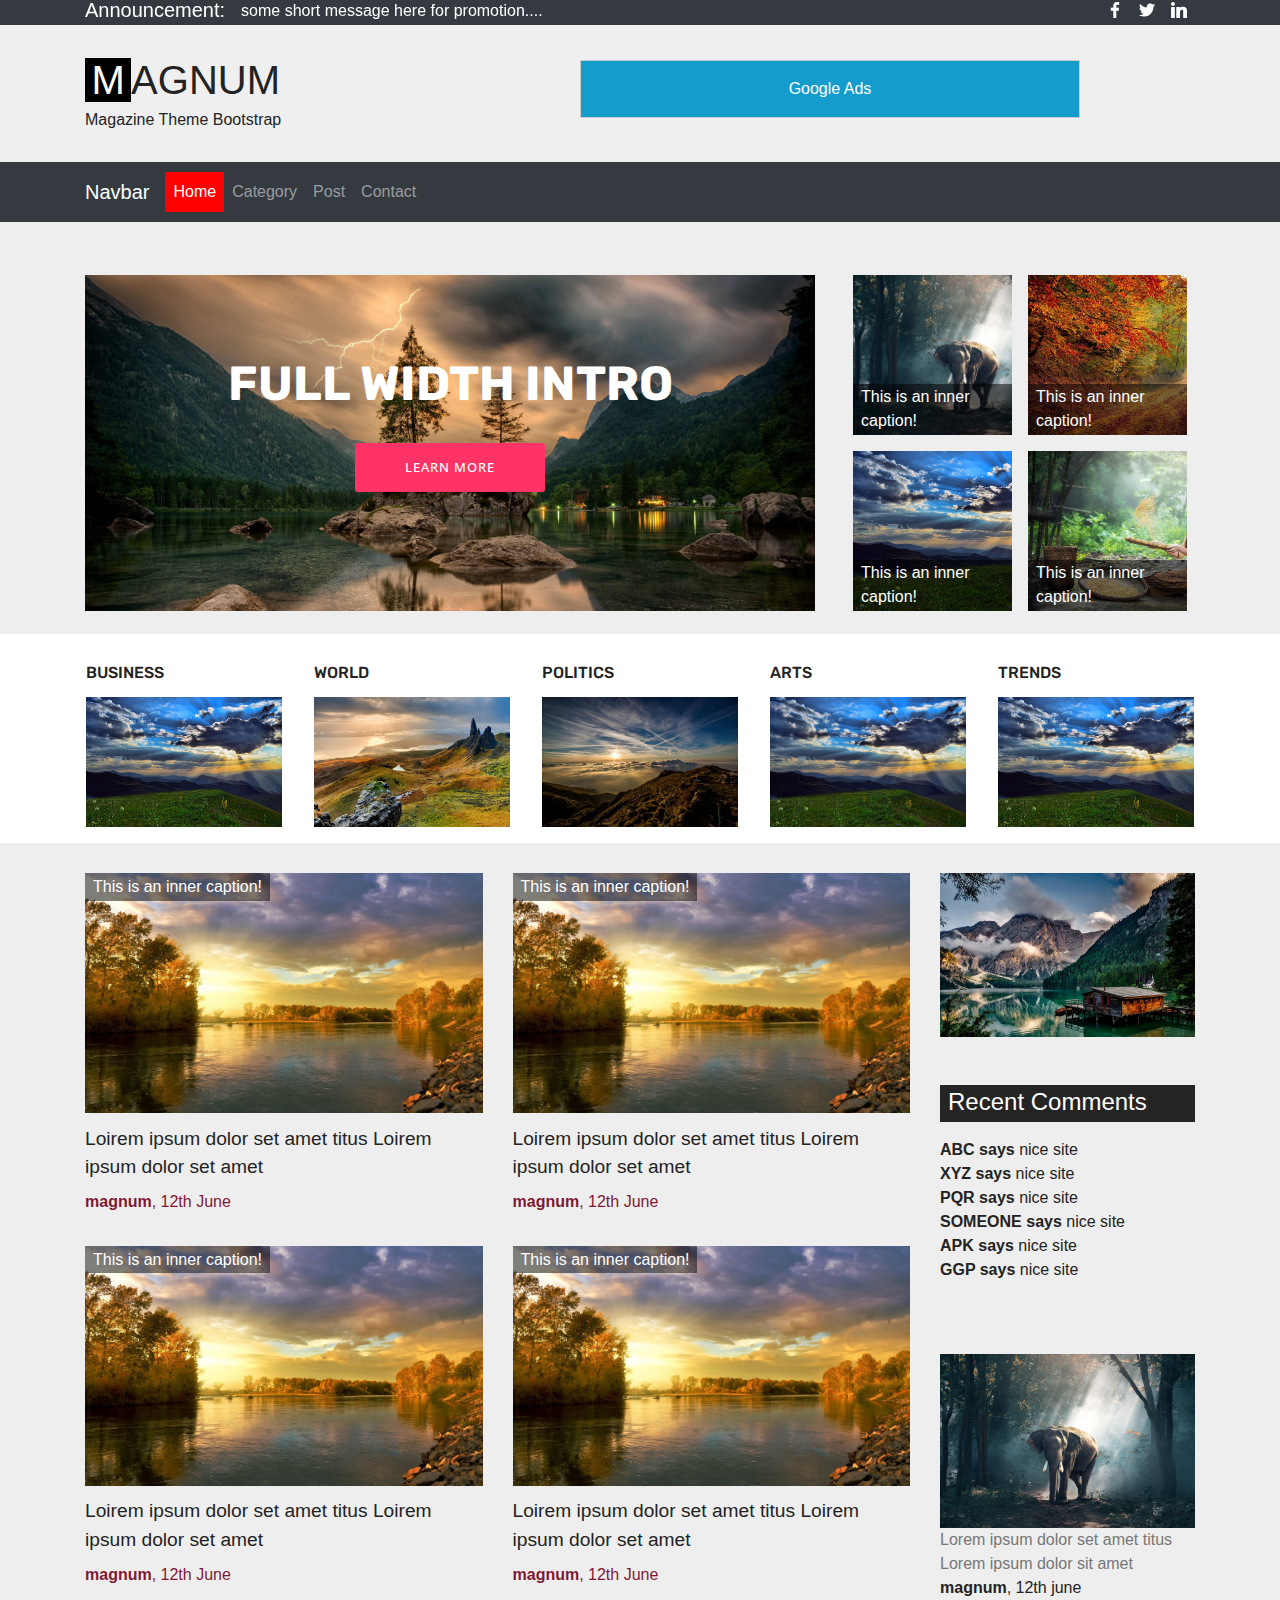
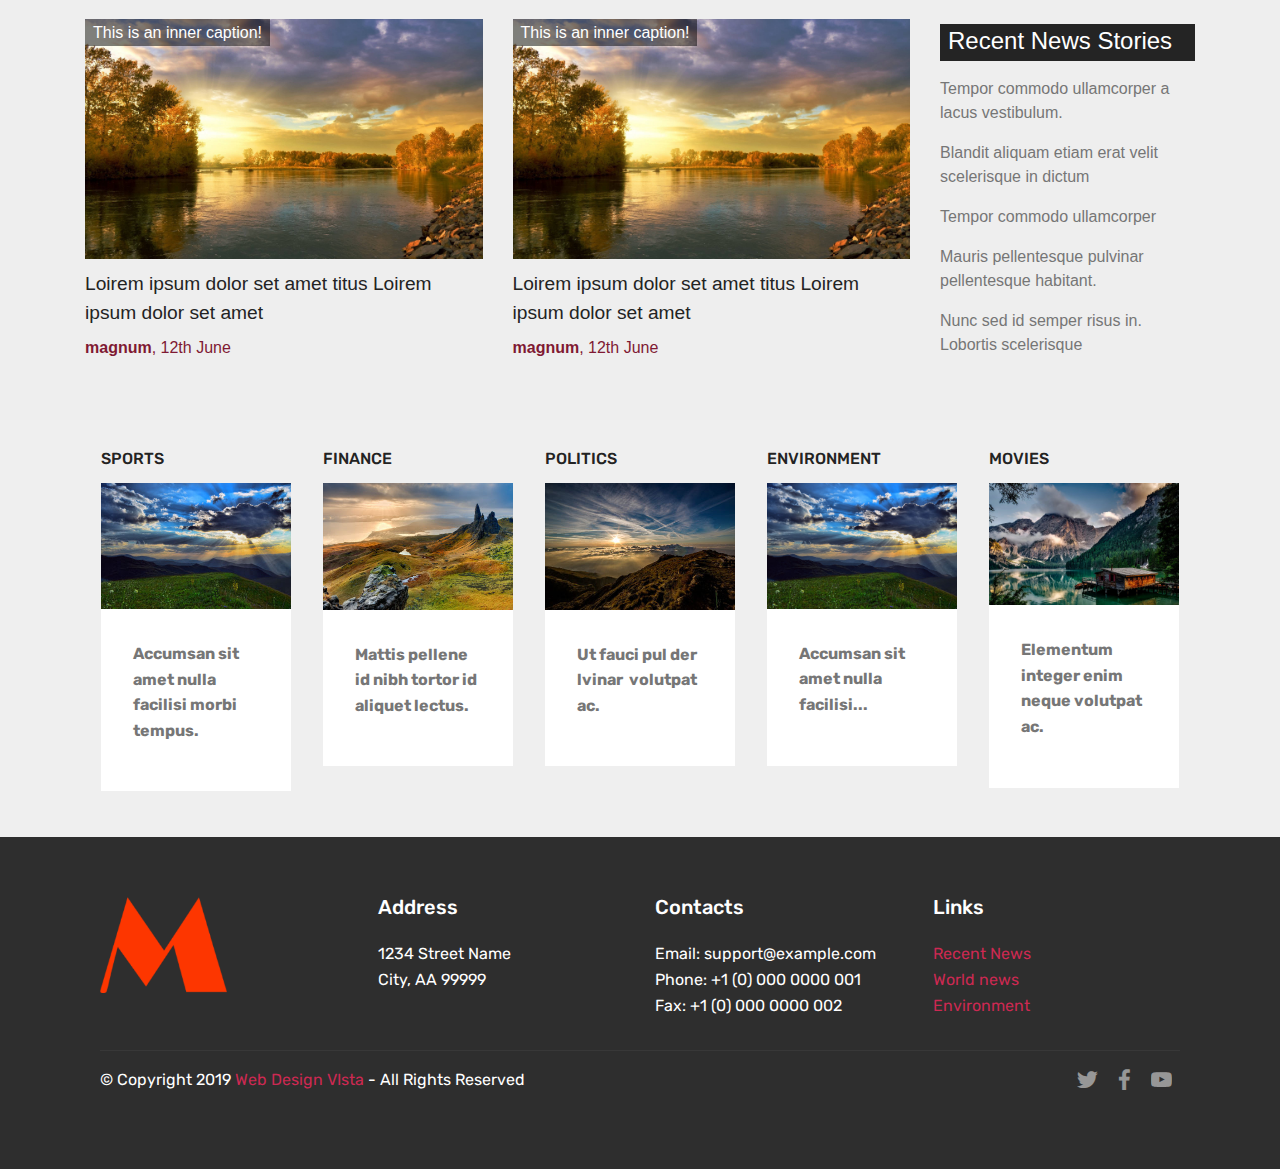
<file: index.html>
<!DOCTYPE html>
<html>
<head>
  
  <meta charset="UTF-8">
  <meta http-equiv="X-UA-Compatible" content="IE=edge">
  
  <meta name="viewport" content="width=device-width, initial-scale=1, minimum-scale=1">
  <link rel="shortcut icon" href="assets/images/logo4.png" type="image/x-icon">
  <meta name="description" content="">
  
  <title>Home</title>
  <link rel="stylesheet" href="assets/tether/tether.min.css">
  <link rel="stylesheet" href="assets/bootstrap/css/bootstrap.min.css">
  <link rel="stylesheet" href="assets/bootstrap/css/bootstrap-grid.min.css">
  <link rel="stylesheet" href="assets/bootstrap/css/bootstrap-reboot.min.css">
  <link rel="stylesheet" href="assets/socicon/css/styles.css">
  <link rel="stylesheet" href="assets/theme/css/style.css">
  <link rel="stylesheet" href="assets/vista/css/mbr-additional.css" type="text/css">
  
  
  
</head>
<body>
  <section class="header1 cid-rwscn43jqX" id="header16-1n">

    

 <div id="topbar" class="d-none d-lg-block d-xl-block">
    <nav class="navbar navbar-expand-lg navbar-dark bg-dark fixed-top">
      <div class="container">
        <a class="navbar-brand py-0 announce-text" href="#">Announcement:</a> 
        <span class="top-promo-text">some short message here for promotion....</span>


        <div class="collapse navbar-collapse" id="navbarSupportedContent">
          <ul class="navbar-nav ml-auto">
             <li class="nav-item">
               <a class="nav-link py-0" href="#">
                  <span class="mbr-iconfont socicon-facebook socicon" style="color: rgb(255, 255, 255); fill: rgb(255, 255, 255);"></span>
               </a>
             </li>
             <li class="nav-item">
               <a class="nav-link py-0" href="#">
                  <span class="mbr-iconfont socicon-twitter socicon" style="color: rgb(255, 255, 255); fill: rgb(255, 255, 255);"></span>
               </a>
             </li>
            <li class="nav-item">
               <a class="nav-link py-0" href="#">
                  <span class="mbr-iconfont socicon-linkedin socicon" style="color: rgb(255, 255, 255); fill: rgb(255, 255, 255);"></span>
               </a>
             </li>

          </ul>

        </div>
      </div>
  </nav>
</div>  
  
  
</section>

<section class="header1 cid-rwnuBTNUze" id="header16-5">

    

    

    <div class="container">
        <div class="row">
            <div class="col-12 col-md-4">
              <h1><span style="color:#fff; background: #000; padding: 0 .4rem">M</span>AGNUM</h1>
              <span>Magazine Theme Bootstrap</span>
            </div>
          	<div class="col-12 col-md-8">
              <div id="ads">Google Ads</div>
            </div>
        </div>
    </div>

</section>

<section class="header1 cid-rwnxYwDp7c" id="header16-6">

    



 
<div id="bottombar">
<nav class="navbar navbar-toggleable-md navbar-dark bg-dark">
  	<div class="container">
      <a class="navbar-brand" href="#">Navbar</a>
    <button class="navbar-toggler navbar-toggler-right" type="button" data-toggle="collapse" data-target="#navbarNavAltMarkup" aria-controls="navbarNavAltMarkup" aria-expanded="false" aria-label="Toggle navigation">
        <span class="navbar-toggler-icon"></span>
    </button>

      	<span class="navbar-bottom"></span>
        <div class="collapse navbar-collapse mr-auto" id="navbarNavAltMarkup">
            <div class="navbar-nav">
              	
                <a class="nav-item nav-link active" href="index.html">Home <span class="sr-only">(current)</span></a>
                <a class="nav-item nav-link" href="category.html">Category</a>
                <a class="nav-item nav-link" href="post.html">Post</a>
               	<a class="nav-item nav-link" href="contact.html">Contact</a>

            </div>
        </div>
  </div>
</nav>
  </div> 
  
  
  
  
</section>

<section class="header1 cid-rwnAWOxf4G" id="header16-7">

    



    <div class="container">       	
        <div class="row">          
            <div class="col-12 col-lg-8">
              <div class="col-hero-cover">
                <div class="col align-center" id="col-hero">
                
                	
                    <h1 class="mbr-section-title mbr-bold pb-3 mbr-fonts-style display-2">
                        FULL WIDTH INTRO
                    </h1>
                    
                    
                    <div class="mbr-section-btn"><a class="btn btn-md btn-secondary display-4" href="#">LEARN MORE</a></div>
                  
                </div>
              </div>
          	</div>
            <div class="col-12 col-lg-4">
              	<div class="col">
                  <div class="row">
                    
                      <div class="col-12 col-lg-6 col-hrb">
                    	<div id="intro-right-1-1" class="col-hrb-inner">
                          
                          <span class="inner-caption">
                          	This is an inner caption!
                          </span>  
                          
                      	</div>
                      </div>         
                  
                     <div class="col-12 col-lg-6 col-hrb">
                    	<div id="intro-right-1-2" class="col-hrb-inner">
                          <span class="inner-caption">
                          	This is an inner caption!
                          </span>  
                      	</div>
                      </div>
                    
                    <div class="col-12 col-lg-6 col-hrb">
                    	<div id="intro-right-2-1" class="col-hrb-inner">
                          <span class="inner-caption">
                          	This is an inner caption!
                          </span>  
                      	</div>
                      </div>
                    
                    <div class="col-12 col-lg-6 col-hrb">
                    	<div id="intro-right-2-2" class="col-hrb-inner">
                          <span class="inner-caption">
                          	This is an inner caption!
                          </span>  
                      	</div>
                     </div>
                   
                  </div>
              </div>
            </div>
       </div> 
   </div>

</section>

<section class="features17 cid-rwozMWZCpN" id="features17-c">
    
    

    
    <div class="container">
        <div class="row">
            <div class="card p-3 col-12 col-md-6 my-col">
                <div class="card-wrapper">
                  		<h4 class="card-title pb-3 mbr-fonts-style display-7">
                            BUSINESS</h4>
                    <div class="card-img">
                        <img src="assets/images/mbr-380x252.jpg" alt="" title="">
                    </div>
                   
                </div>
            </div>

            <div class="card p-3 col-12 col-md-6 my-col">
                <div class="card-wrapper">
                  <h4 class="card-title pb-3 mbr-fonts-style display-7">
                            WORLD</h4>
                    <div class="card-img">
                        <img src="assets/images/mbr-380x253.jpg" alt="" title="">
                    </div>
                    
                </div>
            </div>

            <div class="card p-3 col-12 col-md-6 my-col">
                <div class="card-wrapper">
                  <h4 class="card-title pb-3 mbr-fonts-style display-7">
                            POLITICS</h4>
                    <div class="card-img">
                        <img src="assets/images/mbr-1-380x253.jpg" alt="" title="">
                    </div>
                    
                </div>
            </div>

            <div class="card p-3 col-12 col-md-6 my-col">
                <div class="card-wrapper">
                  <h4 class="card-title pb-3 mbr-fonts-style display-7">
                            ARTS</h4>
                    <div class="card-img">
                        <img src="assets/images/mbr-1080x715.jpg" alt="" title="">
                    </div>
                    
                </div>
            </div>
            <div class="card p-3 col-12 col-md-6 my-col">
                <div class="card-wrapper">
                  <h4 class="card-title pb-3 mbr-fonts-style display-7">
                            TRENDS</h4>
                    <div class="card-img">
                        <img src="assets/images/mbr-380x252.jpg" alt="" title="">
                    </div>
                    
                </div>
            </div>
            
        </div>
    </div>
</section>

<section class="header1 cid-rwoAiMtah5 mbr-parallax-background" id="header16-d">

    



    <div class="container">

        <div class="row">  

        	<div class="col-12 col-lg-9">
     			
              <div class="row">
                
                  <div class="col-12 col-lg-6">
                    
                    <div class="col-hrb">
                      
                    	<div id="" class="col-hrb-inner">                          
                          <span class="inner-caption">
                          	This is an inner caption!
                          </span>                            
                      	</div>
                    	<div class="outer-caption">
                          <span class="caption-heading">
                          	<a href="#">Loirem ipsum dolor set amet titus 
                              Loirem ipsum dolor set amet </a>
                          </span>
                          <span class="caption-meta">
                            <p><strong>magnum</strong>, 12th June</p>
                          </span>
                    	</div>
                      
                    </div>
                    
                    
                  </div>         
                

     
      
     
                    <div class="col-12 col-lg-6">
                    
                    <div class="col-hrb">
                      
                    	<div id="" class="col-hrb-inner">                          
                          <span class="inner-caption">
                          	This is an inner caption!
                          </span>                            
                      	</div>
                    	<div class="outer-caption">
                          <span class="caption-heading">
                          	<a href="#">Loirem ipsum dolor set amet titus 
                              Loirem ipsum dolor set amet </a>
                          </span>
                          <span class="caption-meta">
                            <p><strong>magnum</strong>, 12th June</p>
                          </span>
                    	</div>
                      
                    </div>
                    
                    
                  </div>      
       			
                
                
                   <div class="col-12 col-lg-6">
                    
                    <div class="col-hrb">
                      
                    	<div id="" class="col-hrb-inner">                          
                          <span class="inner-caption">
                          	This is an inner caption!
                          </span>                            
                      	</div>
                    	<div class="outer-caption">
                          <span class="caption-heading">
                          	<a href="#">Loirem ipsum dolor set amet titus 
                              Loirem ipsum dolor set amet </a>
                          </span>
                          <span class="caption-meta">
                            <p><strong>magnum</strong>, 12th June</p>
                          </span>
                    	</div>
                      
                    </div>
                    
                    
                  </div>      
                
                
                
                   <div class="col-12 col-lg-6">
                    
                    <div class="col-hrb">
                      
                    	<div id="" class="col-hrb-inner">                          
                          <span class="inner-caption">
                          	This is an inner caption!
                          </span>                            
                      	</div>
                    	<div class="outer-caption">
                          <span class="caption-heading">
                          	<a href="#">Loirem ipsum dolor set amet titus 
                              Loirem ipsum dolor set amet </a>
                          </span>
                          <span class="caption-meta">
                            <p><strong>magnum</strong>, 12th June</p>
                          </span>
                    	</div>
                      
                    </div>
                    
                    
                  </div>      
                
                
                
                
                   <div class="col-12 col-lg-6">
                    
                    <div class="col-hrb">
                      
                    	<div id="" class="col-hrb-inner">                          
                          <span class="inner-caption">
                          	This is an inner caption!
                          </span>                            
                      	</div>
                    	<div class="outer-caption">
                          <span class="caption-heading">
                          	<a href="#">Loirem ipsum dolor set amet titus 
                              Loirem ipsum dolor set amet </a>
                          </span>
                          <span class="caption-meta">
                            <p><strong>magnum</strong>, 12th June</p>
                          </span>
                    	</div>
                      
                    </div>
                    
                    
                  </div>      
                
                
                
                   <div class="col-12 col-lg-6">
                    
                    <div class="col-hrb">
                      
                    	<div id="" class="col-hrb-inner">                          
                          <span class="inner-caption">
                          	This is an inner caption!
                          </span>                            
                      	</div>
                    	<div class="outer-caption">
                          <span class="caption-heading">
                          	<a href="#">Loirem ipsum dolor set amet titus 
                              Loirem ipsum dolor set amet </a>
                          </span>
                          <span class="caption-meta">
                            <p><strong>magnum</strong>, 12th June</p>
                          </span>
                    	</div>
                      
                    </div>
                    
                    
                  </div>      
                              
     
                
                
              </div>


          	</div>
        	<div class="col-12 col-lg-3">
          		<div class="sidebar">
                    <div class="sidebar-block">
                      	<img src="assets/images/mbr-510x328.jpg" width="" alt="" title="">
              		</div>  
                  
                  	<div class="sidebar-block">
                   	 	<h4 class="sidebar-title">Recent Comments</h4>
                      <div class="sidebar-block-content">
                    	<ul>
                           <li><strong>ABC says</strong> nice site</li>
                           <li><strong>XYZ says</strong>  nice site</li>
                           <li><strong>PQR says</strong>  nice site</li>
	                       <li><strong>SOMEONE says</strong>  nice site</li>
                           <li><strong>APK says</strong> nice site</li>
                           <li><strong>GGP says</strong>  nice site</li>
                    	</ul> 
                      </div>
                  	</div>
                  	
                  	<div class="sidebar-block">
                      	<div class="row" id="multi-imgs">
                          <div class="col-12 side-item">
                            <img src="assets/images/mbr-510x348.jpg" alt="" title="">
                          	<span class="side-item-title side-item-meta">
                              <a href="#">
                                Lorem ipsum dolor set amet titus
                                Lorem ipsum dolor sit amet
                              </a>
                            </span>
                            <span class="side-item-meta">
                                <span class="item-author">magnum</span>,
                                <span class="item-date">12th june</span>
                            </span>
                          </div>
                                                    
                         
                         
                  	</div>
                      
                      <div class="sidebar-block">
                   	 	<h4 class="sidebar-title">Recent News Stories</h4>
                        <div class="sidebar-block-content">
                          <p>Tempor commodo ullamcorper a lacus vestibulum.</p>
                          <p>Blandit aliquam etiam erat velit scelerisque in dictum</p>
                          <p>Tempor commodo ullamcorper</p>
                          <p>Mauris pellentesque pulvinar pellentesque habitant.</p>
                          <p>Nunc sed id semper risus in. Lobortis scelerisque&nbsp;</p>
                        </div>
                  	</div>
                  
              	</div>
          	</div>
        </div>
    </div>

</div></section>

<section class="features17 cid-rwp5xKtU3X" id="features17-k">
    
    

    
    <div class="container">
        <div class="media-container-row">
            <div class="card p-3 col-12 col-md-6 my-col">
                <div class="card-wrapper">
                  		<h4 class="card-title pb-3 mbr-fonts-style display-7">
                            SPORTS</h4>
                    <div class="card-img">
                        <img src="assets/images/mbr-380x252.jpg" alt="" title="">
                    </div>
                    <div class="card-box">
                        
                        <p class="mbr-text mbr-fonts-style display-7"><strong>
                            Accumsan sit amet nulla facilisi morbi tempus.&nbsp;</strong></p>
                    </div>
                </div>
            </div>

            <div class="card p-3 col-12 col-md-6 my-col">
                <div class="card-wrapper">
                  <h4 class="card-title pb-3 mbr-fonts-style display-7">
                            FINANCE</h4>
                    <div class="card-img">
                        <img src="assets/images/mbr-380x253.jpg" alt="" title="">
                    </div>
                    <div class="card-box">
                        
                        <p class="mbr-text mbr-fonts-style display-7"><strong>Mattis pellene id nibh tortor id aliquet lectus.&nbsp;</strong></p>
                    </div>
                </div>
            </div>

            <div class="card p-3 col-12 col-md-6 my-col">
                <div class="card-wrapper">
                  <h4 class="card-title pb-3 mbr-fonts-style display-7">
                            POLITICS</h4>
                    <div class="card-img">
                        <img src="assets/images/mbr-1-380x253.jpg" alt="" title="">
                    </div>
                    <div class="card-box">
                        
                        <p class="mbr-text mbr-fonts-style display-7"><strong>Ut fauci pul der lvinar &nbsp;volutpat ac. 
                        </strong></p>
                    </div>
                </div>
            </div>

            <div class="card p-3 col-12 col-md-6 my-col">
                <div class="card-wrapper">
                  <h4 class="card-title pb-3 mbr-fonts-style display-7">
                            ENVIRONMENT</h4>
                    <div class="card-img">
                        <img src="assets/images/mbr-1080x715.jpg" alt="" title="">
                    </div>
                    <div class="card-box">
                        
                        <p class="mbr-text mbr-fonts-style display-7"><strong>
                           Accumsan sit amet nulla facilisi...</strong></p>
                    </div>
                </div>
            </div>
            <div class="card p-3 col-12 col-md-6 my-col">
                <div class="card-wrapper">
                  <h4 class="card-title pb-3 mbr-fonts-style display-7">
                            MOVIES</h4>
                    <div class="card-img">
                        <img src="assets/images/mbr-510x328.jpg" alt="" title="">
                    </div>
                    <div class="card-box">
                        
                        <p class="mbr-text mbr-fonts-style display-7"><strong>Elementum integer enim neque volutpat ac. </strong></p>
                    </div>
                </div>
            </div>
            
        </div>
    </div>
</section>

<section class="cid-rws7TVrB9C" id="footer1-1f">

    

    

    <div class="container">
        <div class="media-container-row content text-white">
            <div class="col-12 col-md-3">
                <div class="media-wrap">
                    <a href="https://webdesignvista.com/">
                        <img src="assets/images/untitled-1-192x145.png" alt="" title="">
                    </a>
                </div>
            </div>
            <div class="col-12 col-md-3 mbr-fonts-style display-7">
                <h5 class="pb-3">
                    Address
                </h5>
                <p class="mbr-text">
                    1234 Street Name
                    <br>City, AA 99999
                </p>
            </div>
            <div class="col-12 col-md-3 mbr-fonts-style display-7">
                <h5 class="pb-3">
                    Contacts
                </h5>
                <p class="mbr-text">
                    Email: support@example.com
                    <br>Phone: +1 (0) 000 0000 001
                    <br>Fax: +1 (0) 000 0000 002
                </p>
            </div>
            <div class="col-12 col-md-3 mbr-fonts-style display-7">
                <h5 class="pb-3">
                    Links
                </h5>
                <p class="mbr-text">
                    <a class="text-primary" href="#">Recent News</a>
                    <br><a class="text-primary" href="#/">World news</a>
                    <br><a class="text-primary" href="#">Environment</a>
                </p>
            </div>
        </div>
        <div class="footer-lower">
            <div class="media-container-row">
                <div class="col-sm-12">
                    <hr>
                </div>
            </div>
            <div class="media-container-row mbr-white">
                <div class="col-sm-6 copyright">
                    <p class="mbr-text mbr-fonts-style display-7">
                        © Copyright 2019 <a href="https://webdesignvista.com/">Web Design VIsta </a>- All Rights Reserved
                    </p>
                </div>
                <div class="col-md-6">
                    <div class="social-list align-right">
                        <div class="soc-item">
                            <a href="#" target="_blank">
                                <span class="mbr-iconfont mbr-iconfont-social socicon-twitter socicon"></span>
                            </a>
                        </div>
                        <div class="soc-item">
                            <a href="#" target="_blank">
                                <span class="mbr-iconfont mbr-iconfont-social socicon-facebook socicon"></span>
                            </a>
                        </div>
                        <div class="soc-item">
                            <a href="#" target="_blank">
                                <span class="mbr-iconfont mbr-iconfont-social socicon-youtube socicon"></span>
                            </a>
                        </div>
                        
                        
                        
                    </div>
                </div>
            </div>
        </div>
    </div>
</section>


  <script src="assets/web/assets/jquery/jquery.min.js"></script>
  <script src="assets/popper/popper.min.js"></script>
  <script src="assets/tether/tether.min.js"></script>
  <script src="assets/bootstrap/js/bootstrap.min.js"></script>
  <script src="assets/smoothscroll/smooth-scroll.js"></script>
  <script src="assets/parallax/jarallax.min.js"></script>
  <script src="assets/theme/js/script.js"></script>
  
  
 <div id="scrollToTop" class="scrollToTop mbr-arrow-up"><a style="text-align: center;"><i class="mbr-arrow-up-icon mbr-arrow-up-icon-cm cm-icon cm-icon-smallarrow-up"></i></a></div>
  </body>
</html>
</file>
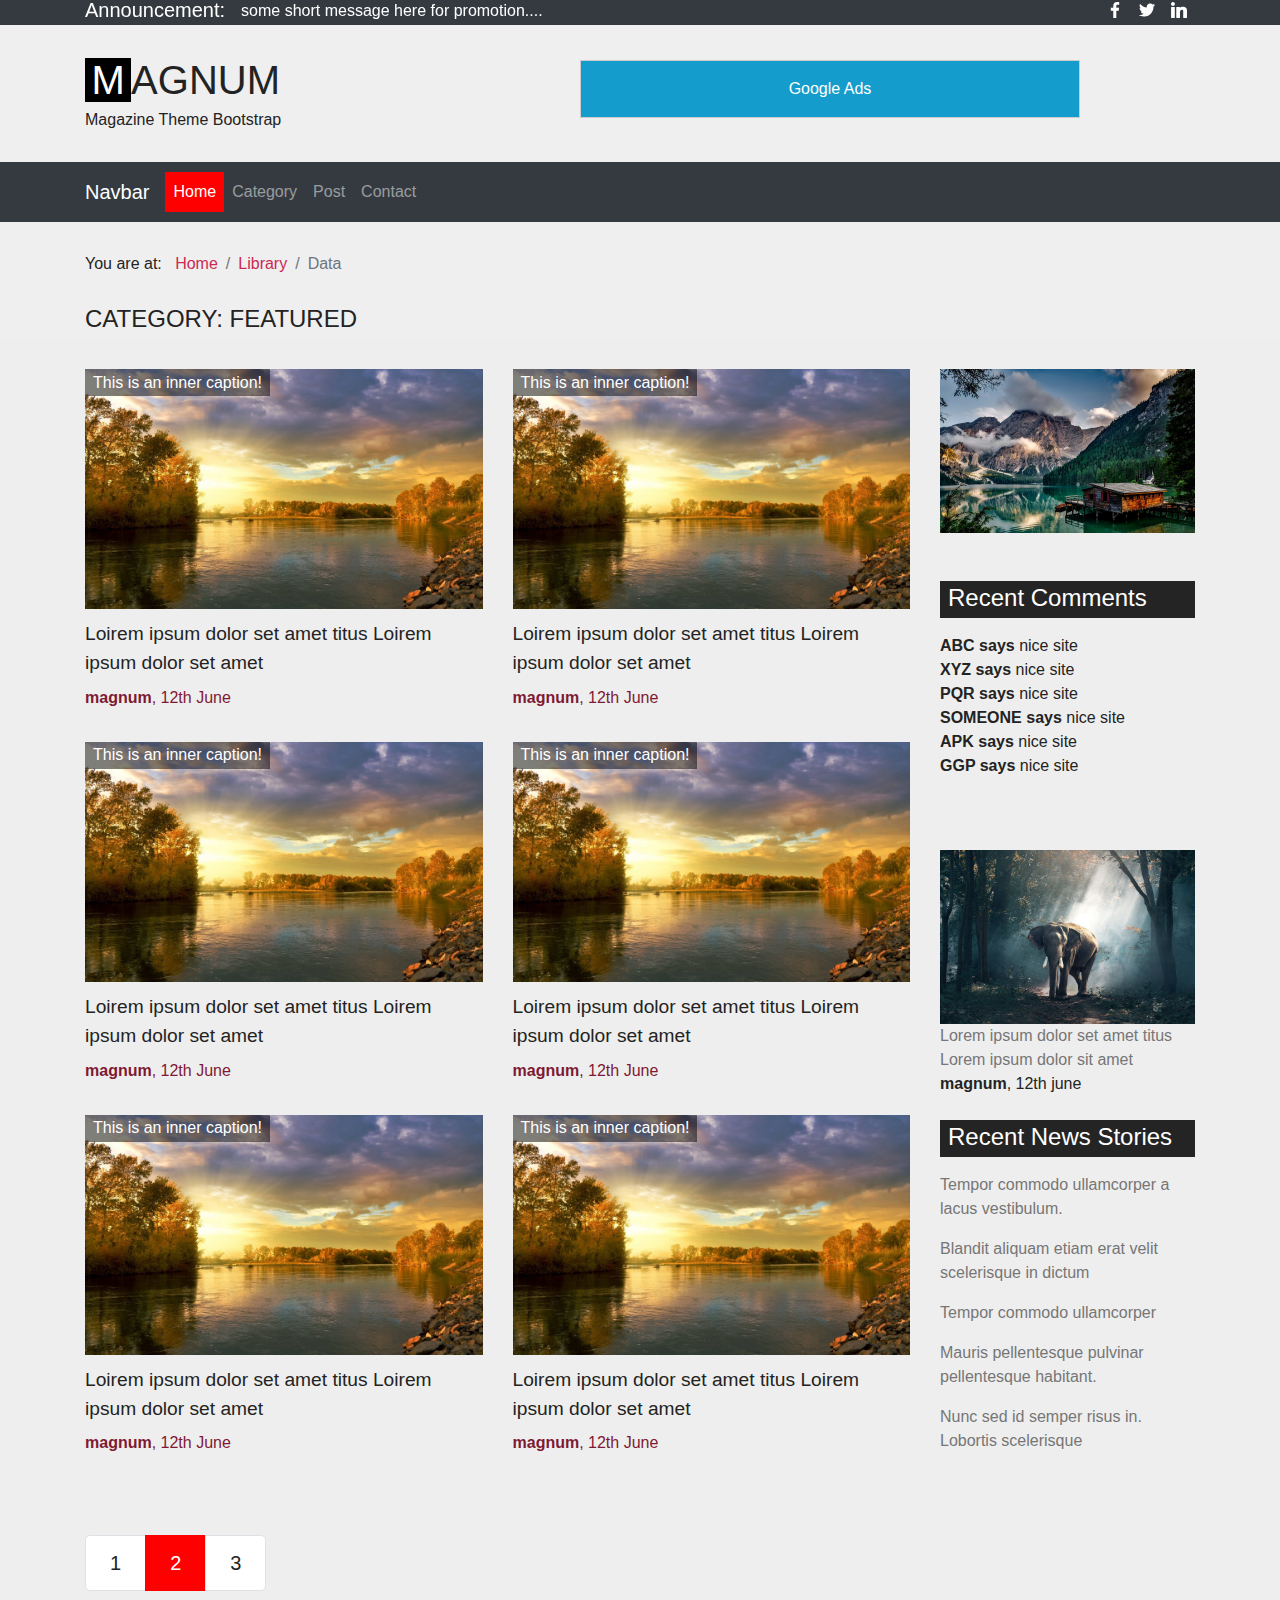
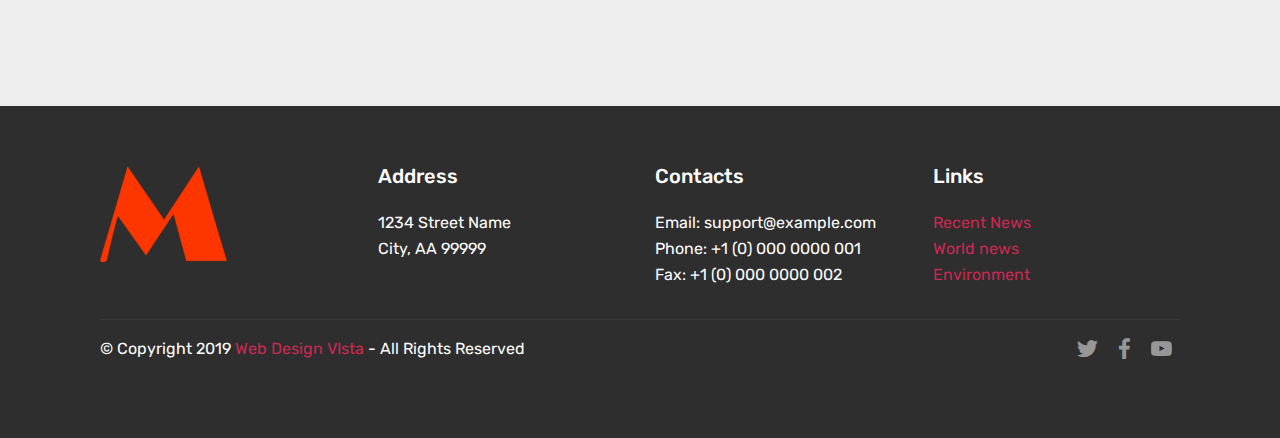
<file: category.html>
<!DOCTYPE html>
<html>
<head>
  
  <meta charset="UTF-8">
  <meta http-equiv="X-UA-Compatible" content="IE=edge">
  
  <meta name="viewport" content="width=device-width, initial-scale=1, minimum-scale=1">
  <link rel="shortcut icon" href="assets/images/logo4.png" type="image/x-icon">
  <meta name="description" content="Category page">
  
  <title>Category</title>
  <link rel="stylesheet" href="assets/tether/tether.min.css">
  <link rel="stylesheet" href="assets/bootstrap/css/bootstrap.min.css">
  <link rel="stylesheet" href="assets/bootstrap/css/bootstrap-grid.min.css">
  <link rel="stylesheet" href="assets/bootstrap/css/bootstrap-reboot.min.css">
  <link rel="stylesheet" href="assets/socicon/css/styles.css">
  <link rel="stylesheet" href="assets/theme/css/style.css">
  <link rel="stylesheet" href="assets/vista/css/mbr-additional.css" type="text/css">
  
  
  
</head>
<body>
  <section class="header1 cid-rwsciYCj4Q" id="header16-1m">

    

 <div id="topbar" class="d-none d-lg-block d-xl-block">
    <nav class="navbar navbar-expand-lg navbar-dark bg-dark fixed-top">
      <div class="container">
        <a class="navbar-brand py-0 announce-text" href="#">Announcement:</a> 
        <span class="top-promo-text">some short message here for promotion....</span>


        <div class="collapse navbar-collapse" id="navbarSupportedContent">
          <ul class="navbar-nav ml-auto">
             <li class="nav-item">
               <a class="nav-link py-0" href="#">
                  <span class="mbr-iconfont socicon-facebook socicon" style="color: rgb(255, 255, 255); fill: rgb(255, 255, 255);"></span>
               </a>
             </li>
             <li class="nav-item">
               <a class="nav-link py-0" href="#">
                  <span class="mbr-iconfont socicon-twitter socicon" style="color: rgb(255, 255, 255); fill: rgb(255, 255, 255);"></span>
               </a>
             </li>
            <li class="nav-item">
               <a class="nav-link py-0" href="#">
                  <span class="mbr-iconfont socicon-linkedin socicon" style="color: rgb(255, 255, 255); fill: rgb(255, 255, 255);"></span>
               </a>
             </li>

          </ul>

        </div>
      </div>
  </nav>
</div>  
  
  
</section>

<section class="header1 cid-rws96EVVZb" id="header16-1i">

    

    

    <div class="container">
        <div class="row">
            <div class="col-12 col-md-4">
              <h1><span style="color:#fff; background: #000; padding: 0 .4rem">M</span>AGNUM</h1>
              <span>Magazine Theme Bootstrap</span>
            </div>
          	<div class="col-12 col-md-8">
              <div id="ads">Google Ads</div>
            </div>
        </div>
    </div>

</section>

<section class="header1 cid-rwsdXrrVq0" id="header16-1o">

    



 
<div id="bottombar">
<nav class="navbar navbar-toggleable-md navbar-dark bg-dark">
  	<div class="container">
      <a class="navbar-brand" href="#">Navbar</a>
    <button class="navbar-toggler navbar-toggler-right" type="button" data-toggle="collapse" data-target="#navbarNavAltMarkup" aria-controls="navbarNavAltMarkup" aria-expanded="false" aria-label="Toggle navigation">
        <span class="navbar-toggler-icon"></span>
    </button>

      	<span class="navbar-bottom"></span>
        <div class="collapse navbar-collapse mr-auto" id="navbarNavAltMarkup">
            <div class="navbar-nav">
              	
                <a class="nav-item nav-link active" href="index.html">Home <span class="sr-only">(current)</span></a>
                <a class="nav-item nav-link" href="category.html">Category</a>
                <a class="nav-item nav-link" href="post.html">Post</a>
               	<a class="nav-item nav-link" href="contact.html">Contact</a>

            </div>
        </div>
  </div>
</nav>
  </div> 
  
  
  
  
</section>

<section class="header1 cid-rwrtunnjcy" id="header16-t">

    

    

    <div class="container">
        <div class="row ">
            <div class="col-md-12">
                <nav aria-label="breadcrumb">
                  <ol class="breadcrumb"> You are at: &nbsp;&nbsp;
                    <li class="breadcrumb-item index"><a href="#">Home</a></li>
                    <li class="breadcrumb-item"><a href="#">Library</a></li>
                    <li class="breadcrumb-item active" aria-current="page">Data</li>
                  </ol>
                </nav>
            </div>
        </div>
    </div>

</section>

<section class="header1 cid-rwrvA1AlDX" id="header16-u">

    

    

    <div class="container">
        <div class="row">
            <div class="col-md-12">
              <h4>CATEGORY: FEATURED</h4>
            </div>
        </div>
    </div>

</section>

<section class="header1 cid-rwrt7SNK5p mbr-parallax-background" id="header16-q">

    



    <div class="container">

        <div class="row">  

        	<div class="col-12 col-lg-9">
     			
              <div class="row">
                
                  <div class="col-12 col-lg-6">
                    
                    <div class="col-hrb">
                      
                    	<div id="" class="col-hrb-inner">                          
                          <span class="inner-caption">
                          	This is an inner caption!
                          </span>                            
                      	</div>
                    	<div class="outer-caption">
                          <span class="caption-heading">
                          	<a href="#">Loirem ipsum dolor set amet titus 
                              Loirem ipsum dolor set amet </a>
                          </span>
                          <span class="caption-meta">
                            <p><strong>magnum</strong>, 12th June</p>
                          </span>
                    	</div>
                      
                    </div>
                    
                    
                  </div>         
                

     
      
     
                    <div class="col-12 col-lg-6">
                    
                    <div class="col-hrb">
                      
                    	<div id="" class="col-hrb-inner">                          
                          <span class="inner-caption">
                          	This is an inner caption!
                          </span>                            
                      	</div>
                    	<div class="outer-caption">
                          <span class="caption-heading">
                          	<a href="#">Loirem ipsum dolor set amet titus 
                              Loirem ipsum dolor set amet </a>
                          </span>
                          <span class="caption-meta">
                            <p><strong>magnum</strong>, 12th June</p>
                          </span>
                    	</div>
                      
                    </div>
                    
                    
                  </div>      
       			
                
                
                   <div class="col-12 col-lg-6">
                    
                    <div class="col-hrb">
                      
                    	<div id="" class="col-hrb-inner">                          
                          <span class="inner-caption">
                          	This is an inner caption!
                          </span>                            
                      	</div>
                    	<div class="outer-caption">
                          <span class="caption-heading">
                          	<a href="#">Loirem ipsum dolor set amet titus 
                              Loirem ipsum dolor set amet </a>
                          </span>
                          <span class="caption-meta">
                            <p><strong>magnum</strong>, 12th June</p>
                          </span>
                    	</div>
                      
                    </div>
                    
                    
                  </div>      
                
                
                
                   <div class="col-12 col-lg-6">
                    
                    <div class="col-hrb">
                      
                    	<div id="" class="col-hrb-inner">                          
                          <span class="inner-caption">
                          	This is an inner caption!
                          </span>                            
                      	</div>
                    	<div class="outer-caption">
                          <span class="caption-heading">
                          	<a href="#">Loirem ipsum dolor set amet titus 
                              Loirem ipsum dolor set amet </a>
                          </span>
                          <span class="caption-meta">
                            <p><strong>magnum</strong>, 12th June</p>
                          </span>
                    	</div>
                      
                    </div>
                    
                    
                  </div>      
                
                
                
                
                   <div class="col-12 col-lg-6">
                    
                    <div class="col-hrb">
                      
                    	<div id="" class="col-hrb-inner">                          
                          <span class="inner-caption">
                          	This is an inner caption!
                          </span>                            
                      	</div>
                    	<div class="outer-caption">
                          <span class="caption-heading">
                          	<a href="#">Loirem ipsum dolor set amet titus 
                              Loirem ipsum dolor set amet </a>
                          </span>
                          <span class="caption-meta">
                            <p><strong>magnum</strong>, 12th June</p>
                          </span>
                    	</div>
                      
                    </div>
                    
                    
                  </div>      
                
                
                
                   <div class="col-12 col-lg-6">
                    
                    <div class="col-hrb">
                      
                    	<div id="" class="col-hrb-inner">                          
                          <span class="inner-caption">
                          	This is an inner caption!
                          </span>                            
                      	</div>
                    	<div class="outer-caption">
                          <span class="caption-heading">
                          	<a href="#">Loirem ipsum dolor set amet titus 
                              Loirem ipsum dolor set amet </a>
                          </span>
                          <span class="caption-meta">
                            <p><strong>magnum</strong>, 12th June</p>
                          </span>
                    	</div>
                      
                    </div>
                    
                    
                  </div>      
                              
     
                
                
              </div>
              
              <div class="pagi">
                
                <nav aria-label="...">
                  <ul class="pagination pagination-lg">
                    <li class="page-item disabled">
                      <a class="page-link" href="#" tabindex="-1">1</a>
                    </li>
                    <li class="page-item"><a class="page-link active" href="#">2</a></li>
                    <li class="page-item"><a class="page-link" href="#">3</a></li>
                  </ul>
                </nav>		
                
              </div>


          	</div>
        	<div class="col-12 col-lg-3">
          		<div class="sidebar">
                    <div class="sidebar-block">
                      	<img src="assets/images/mbr-510x328.jpg" width="" alt="" title="">
              		</div>  
                  
                  	<div class="sidebar-block">
                   	 	<h4 class="sidebar-title">Recent Comments</h4>
                      <div class="sidebar-block-content">
                    	<ul>
                           <li><strong>ABC says</strong> nice site</li>
                           <li><strong>XYZ says</strong>  nice site</li>
                           <li><strong>PQR says</strong>  nice site</li>
	                       <li><strong>SOMEONE says</strong>  nice site</li>
                           <li><strong>APK says</strong> nice site</li>
                           <li><strong>GGP says</strong>  nice site</li>
                    	</ul> 
                      </div>
                  	</div>
                  	
                  	<div class="sidebar-block">
                      	<div class="row" id="multi-imgs">
                          <div class="col-12 side-item">
                            <img src="assets/images/mbr-510x348.jpg" alt="" title="">
                          	<span class="side-item-title side-item-meta">
                              <a href="#">
                                Lorem ipsum dolor set amet titus
                                Lorem ipsum dolor sit amet
                              </a>
                            </span>
                            <span class="side-item-meta">
                                <span class="item-author">magnum</span>,
                                <span class="item-date">12th june</span>
                            </span>
                          </div>
                                                    
                         
                         
                  	</div>
                      
                      <div class="sidebar-block">
                   	 	<h4 class="sidebar-title">Recent News Stories</h4>
                        <div class="sidebar-block-content">
                          <p>Tempor commodo ullamcorper a lacus vestibulum.</p>
                          <p>Blandit aliquam etiam erat velit scelerisque in dictum</p>
                          <p>Tempor commodo ullamcorper</p>
                          <p>Mauris pellentesque pulvinar pellentesque habitant.</p>
                          <p>Nunc sed id semper risus in. Lobortis scelerisque&nbsp;</p>
                        </div>
                  	</div>
                  
              	</div>
          	</div>
        </div>
    </div>

</div></section>

<section class="cid-rws7POTXXh" id="footer1-1e">

    

    

    <div class="container">
        <div class="media-container-row content text-white">
            <div class="col-12 col-md-3">
                <div class="media-wrap">
                    <a href="https://webdesignvista.com/">
                        <img src="assets/images/untitled-1-192x145.png" alt="" title="">
                    </a>
                </div>
            </div>
            <div class="col-12 col-md-3 mbr-fonts-style display-7">
                <h5 class="pb-3">
                    Address
                </h5>
                <p class="mbr-text">
                    1234 Street Name
                    <br>City, AA 99999
                </p>
            </div>
            <div class="col-12 col-md-3 mbr-fonts-style display-7">
                <h5 class="pb-3">
                    Contacts
                </h5>
                <p class="mbr-text">
                    Email: support@example.com
                    <br>Phone: +1 (0) 000 0000 001
                    <br>Fax: +1 (0) 000 0000 002
                </p>
            </div>
            <div class="col-12 col-md-3 mbr-fonts-style display-7">
                <h5 class="pb-3">
                    Links
                </h5>
                <p class="mbr-text">
                    <a class="text-primary" href="#">Recent News</a>
                    <br><a class="text-primary" href="#/">World news</a>
                    <br><a class="text-primary" href="#">Environment</a>
                </p>
            </div>
        </div>
        <div class="footer-lower">
            <div class="media-container-row">
                <div class="col-sm-12">
                    <hr>
                </div>
            </div>
            <div class="media-container-row mbr-white">
                <div class="col-sm-6 copyright">
                    <p class="mbr-text mbr-fonts-style display-7">
                        © Copyright 2019 <a href="https://webdesignvista.com/">Web Design VIsta </a>- All Rights Reserved
                    </p>
                </div>
                <div class="col-md-6">
                    <div class="social-list align-right">
                        <div class="soc-item">
                            <a href="#" target="_blank">
                                <span class="mbr-iconfont mbr-iconfont-social socicon-twitter socicon"></span>
                            </a>
                        </div>
                        <div class="soc-item">
                            <a href="#" target="_blank">
                                <span class="mbr-iconfont mbr-iconfont-social socicon-facebook socicon"></span>
                            </a>
                        </div>
                        <div class="soc-item">
                            <a href="#" target="_blank">
                                <span class="mbr-iconfont mbr-iconfont-social socicon-youtube socicon"></span>
                            </a>
                        </div>
                        
                        
                        
                    </div>
                </div>
            </div>
        </div>
    </div>
</section>


  <script src="assets/web/assets/jquery/jquery.min.js"></script>
  <script src="assets/popper/popper.min.js"></script>
  <script src="assets/tether/tether.min.js"></script>
  <script src="assets/bootstrap/js/bootstrap.min.js"></script>
  <script src="assets/smoothscroll/smooth-scroll.js"></script>
  <script src="assets/parallax/jarallax.min.js"></script>
  <script src="assets/theme/js/script.js"></script>
  
  
 <div id="scrollToTop" class="scrollToTop mbr-arrow-up"><a style="text-align: center;"><i class="mbr-arrow-up-icon mbr-arrow-up-icon-cm cm-icon cm-icon-smallarrow-up"></i></a></div>
  </body>
</html>
</file>
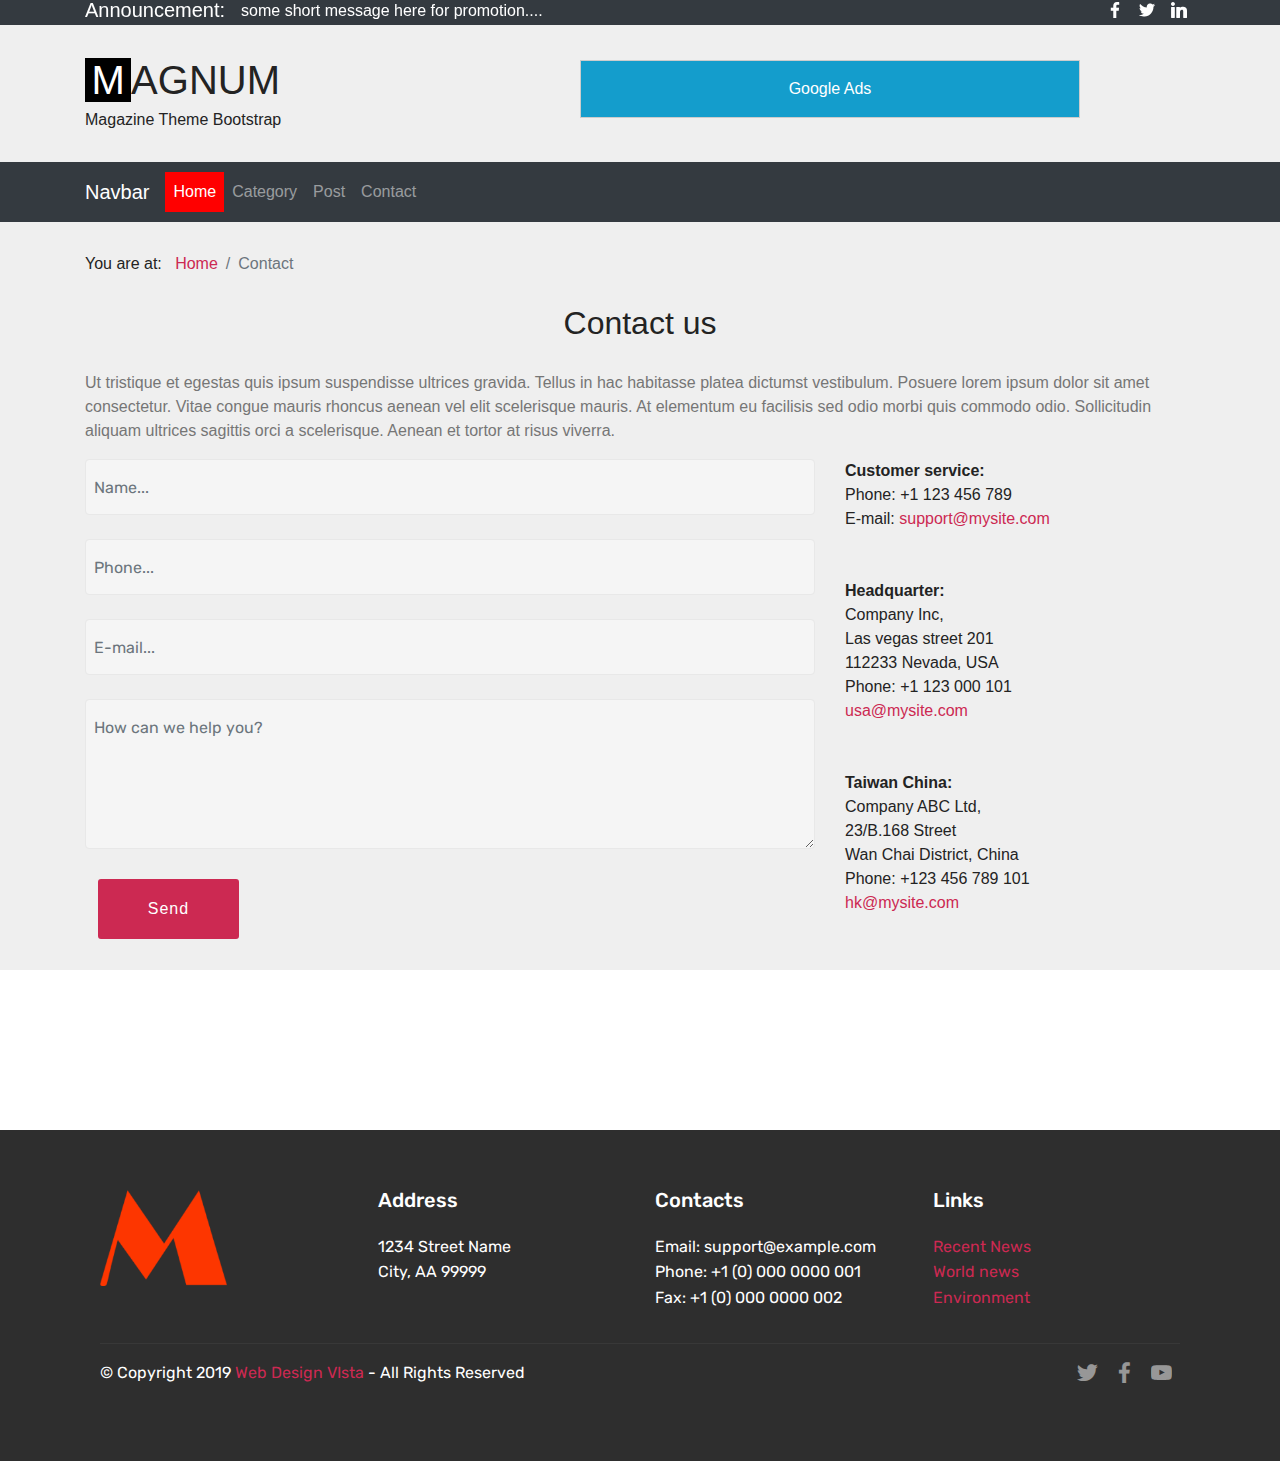
<file: contact.html>
<!DOCTYPE html>
<html>
<head>
  
  <meta charset="UTF-8">
  <meta http-equiv="X-UA-Compatible" content="IE=edge">
  
  <meta name="viewport" content="width=device-width, initial-scale=1, minimum-scale=1">
  <link rel="shortcut icon" href="assets/images/logo4.png" type="image/x-icon">
  <meta name="description" content="Contact page">
  
  <title>Contact</title>
  <link rel="stylesheet" href="assets/tether/tether.min.css">
  <link rel="stylesheet" href="assets/bootstrap/css/bootstrap.min.css">
  <link rel="stylesheet" href="assets/bootstrap/css/bootstrap-grid.min.css">
  <link rel="stylesheet" href="assets/bootstrap/css/bootstrap-reboot.min.css">
  <link rel="stylesheet" href="assets/socicon/css/styles.css">
  <link rel="stylesheet" href="assets/theme/css/style.css">
  <link rel="stylesheet" href="assets/vista/css/mbr-additional.css" type="text/css">
  
  
  
</head>
<body>
  <section class="header1 cid-rwscfm6mc3" id="header16-1l">

    

 <div id="topbar" class="d-none d-lg-block d-xl-block">
    <nav class="navbar navbar-expand-lg navbar-dark bg-dark fixed-top">
      <div class="container">
        <a class="navbar-brand py-0 announce-text" href="#">Announcement:</a> 
        <span class="top-promo-text">some short message here for promotion....</span>


        <div class="collapse navbar-collapse" id="navbarSupportedContent">
          <ul class="navbar-nav ml-auto">
             <li class="nav-item">
               <a class="nav-link py-0" href="#">
                  <span class="mbr-iconfont socicon-facebook socicon" style="color: rgb(255, 255, 255); fill: rgb(255, 255, 255);"></span>
               </a>
             </li>
             <li class="nav-item">
               <a class="nav-link py-0" href="#">
                  <span class="mbr-iconfont socicon-twitter socicon" style="color: rgb(255, 255, 255); fill: rgb(255, 255, 255);"></span>
               </a>
             </li>
            <li class="nav-item">
               <a class="nav-link py-0" href="#">
                  <span class="mbr-iconfont socicon-linkedin socicon" style="color: rgb(255, 255, 255); fill: rgb(255, 255, 255);"></span>
               </a>
             </li>

          </ul>

        </div>
      </div>
  </nav>
</div>  
  
  
</section>

<section class="header1 cid-rws3bPL3wD" id="header16-15">

    

    

    <div class="container">
        <div class="row">
            <div class="col-12 col-md-4">
              <h1><span style="color:#fff; background: #000; padding: 0 .4rem">M</span>AGNUM</h1>
              <span>Magazine Theme Bootstrap</span>
            </div>
          	<div class="col-12 col-md-8">
              <div id="ads">Google Ads</div>
            </div>
        </div>
    </div>

</section>

<section class="header1 cid-rwse5BQWuY" id="header16-1q">

    



 
<div id="bottombar">
<nav class="navbar navbar-toggleable-md navbar-dark bg-dark">
  	<div class="container">
      <a class="navbar-brand" href="#">Navbar</a>
    <button class="navbar-toggler navbar-toggler-right" type="button" data-toggle="collapse" data-target="#navbarNavAltMarkup" aria-controls="navbarNavAltMarkup" aria-expanded="false" aria-label="Toggle navigation">
        <span class="navbar-toggler-icon"></span>
    </button>

      	<span class="navbar-bottom"></span>
        <div class="collapse navbar-collapse mr-auto" id="navbarNavAltMarkup">
            <div class="navbar-nav">
              	
                <a class="nav-item nav-link active" href="index.html">Home <span class="sr-only">(current)</span></a>
                <a class="nav-item nav-link" href="category.html">Category</a>
                <a class="nav-item nav-link" href="post.html">Post</a>
               	<a class="nav-item nav-link" href="contact.html">Contact</a>

            </div>
        </div>
  </div>
</nav>
  </div> 
  
  
  
  
</section>

<section class="header1 cid-rws3bR6oXl" id="header16-17">

    

    

    <div class="container">
        <div class="row ">
            <div class="col-md-12">
                <nav aria-label="breadcrumb">
                  <ol class="breadcrumb"> You are at: &nbsp;&nbsp;
                    <li class="breadcrumb-item index"><a href="#">Home</a></li>
                    <li class="breadcrumb-item active" aria-current="page">Contact</li>
                  </ol>
                </nav>
            </div>
        </div>
    </div>

</section>

<section class="header1 cid-rws3meHWQt" id="header16-1b">

    

    

<div class="container">

<h2 class="text-center">Contact us</h2><br>
  <p>Ut tristique et egestas quis ipsum suspendisse ultrices gravida. Tellus in hac habitasse platea dictumst vestibulum. Posuere lorem ipsum dolor sit amet consectetur. Vitae congue mauris rhoncus aenean vel elit scelerisque mauris. At elementum eu facilisis sed odio morbi quis commodo odio. Sollicitudin aliquam ultrices sagittis orci a scelerisque. Aenean et tortor at risus viverra.&nbsp;</p>

<div class="row">
  <div class="col-md-8">
      <form action="/post" method="post">
        <input class="form-control" name="name" placeholder="Name..."><br>
        <input class="form-control" name="phone" placeholder="Phone..."><br>
        <input class="form-control" name="email" placeholder="E-mail..."><br>
        <textarea class="form-control" name="text" placeholder="How can we help you?" style="height:150px;"></textarea><br>
        <input class="btn btn-primary" type="submit" value="Send"><br><br>
      </form>
  </div>
  <div class="col-md-4">
    <strong>Customer service:</strong> <br>
    Phone: +1 123 456 789<br>
    E-mail: <a href="mailto:support@mysite.com">support@mysite.com</a><br>
    <br><br>
    <strong>Headquarter:</strong><br>
    Company Inc, <br>
    Las vegas street 201<br>
    112233 Nevada, USA<br>
    Phone: +1 123 000 101<br>
    <a href="mailto:usa@mysite.com">usa@mysite.com</a><br>


    <br><br>
    <strong>Taiwan China:</strong><br>
    Company ABC Ltd, <br>
    23/B.168 Street<br>
    Wan Chai District, China<br>
    Phone: +123 456 789 101<br>
    <a href="mailto:hk@mysite.com">hk@mysite.com</a><br>


  </div>
</div>

</div>

</section>

<section class="mbr-section" id="witsec-custom-html-block-1c" data-rv-view="330" style="background-color: rgb(255, 255, 255);">
 
 <div class="witsec-custom-html-container elements-content" style="padding-top: 5rem; padding-bottom: 5rem;">
     
    <div class="mbr-section__container block" style="width: 100%;"></div>
 </div>

</section>

<section class="cid-rws7LWkOAk" id="footer1-1d">

    

    

    <div class="container">
        <div class="media-container-row content text-white">
            <div class="col-12 col-md-3">
                <div class="media-wrap">
                    <a href="https://webdesignvista.com/">
                        <img src="assets/images/untitled-1-192x145.png" alt="" title="">
                    </a>
                </div>
            </div>
            <div class="col-12 col-md-3 mbr-fonts-style display-7">
                <h5 class="pb-3">
                    Address
                </h5>
                <p class="mbr-text">
                    1234 Street Name
                    <br>City, AA 99999
                </p>
            </div>
            <div class="col-12 col-md-3 mbr-fonts-style display-7">
                <h5 class="pb-3">
                    Contacts
                </h5>
                <p class="mbr-text">
                    Email: support@example.com
                    <br>Phone: +1 (0) 000 0000 001
                    <br>Fax: +1 (0) 000 0000 002
                </p>
            </div>
            <div class="col-12 col-md-3 mbr-fonts-style display-7">
                <h5 class="pb-3">
                    Links
                </h5>
                <p class="mbr-text">
                    <a class="text-primary" href="#">Recent News</a>
                    <br><a class="text-primary" href="#/">World news</a>
                    <br><a class="text-primary" href="#">Environment</a>
                </p>
            </div>
        </div>
        <div class="footer-lower">
            <div class="media-container-row">
                <div class="col-sm-12">
                    <hr>
                </div>
            </div>
            <div class="media-container-row mbr-white">
                <div class="col-sm-6 copyright">
                    <p class="mbr-text mbr-fonts-style display-7">
                        © Copyright 2019 <a href="https://webdesignvista.com/">Web Design VIsta </a>- All Rights Reserved
                    </p>
                </div>
                <div class="col-md-6">
                    <div class="social-list align-right">
                        <div class="soc-item">
                            <a href="#" target="_blank">
                                <span class="mbr-iconfont mbr-iconfont-social socicon-twitter socicon"></span>
                            </a>
                        </div>
                        <div class="soc-item">
                            <a href="#" target="_blank">
                                <span class="mbr-iconfont mbr-iconfont-social socicon-facebook socicon"></span>
                            </a>
                        </div>
                        <div class="soc-item">
                            <a href="#" target="_blank">
                                <span class="mbr-iconfont mbr-iconfont-social socicon-youtube socicon"></span>
                            </a>
                        </div>
                        
                        
                        
                    </div>
                </div>
            </div>
        </div>
    </div>
</section>


  <script src="assets/web/assets/jquery/jquery.min.js"></script>
  <script src="assets/popper/popper.min.js"></script>
  <script src="assets/tether/tether.min.js"></script>
  <script src="assets/bootstrap/js/bootstrap.min.js"></script>
  <script src="assets/smoothscroll/smooth-scroll.js"></script>
  <script src="assets/theme/js/script.js"></script>
  
  
 <div id="scrollToTop" class="scrollToTop mbr-arrow-up"><a style="text-align: center;"><i class="mbr-arrow-up-icon mbr-arrow-up-icon-cm cm-icon cm-icon-smallarrow-up"></i></a></div>
  </body>
</html>
</file>
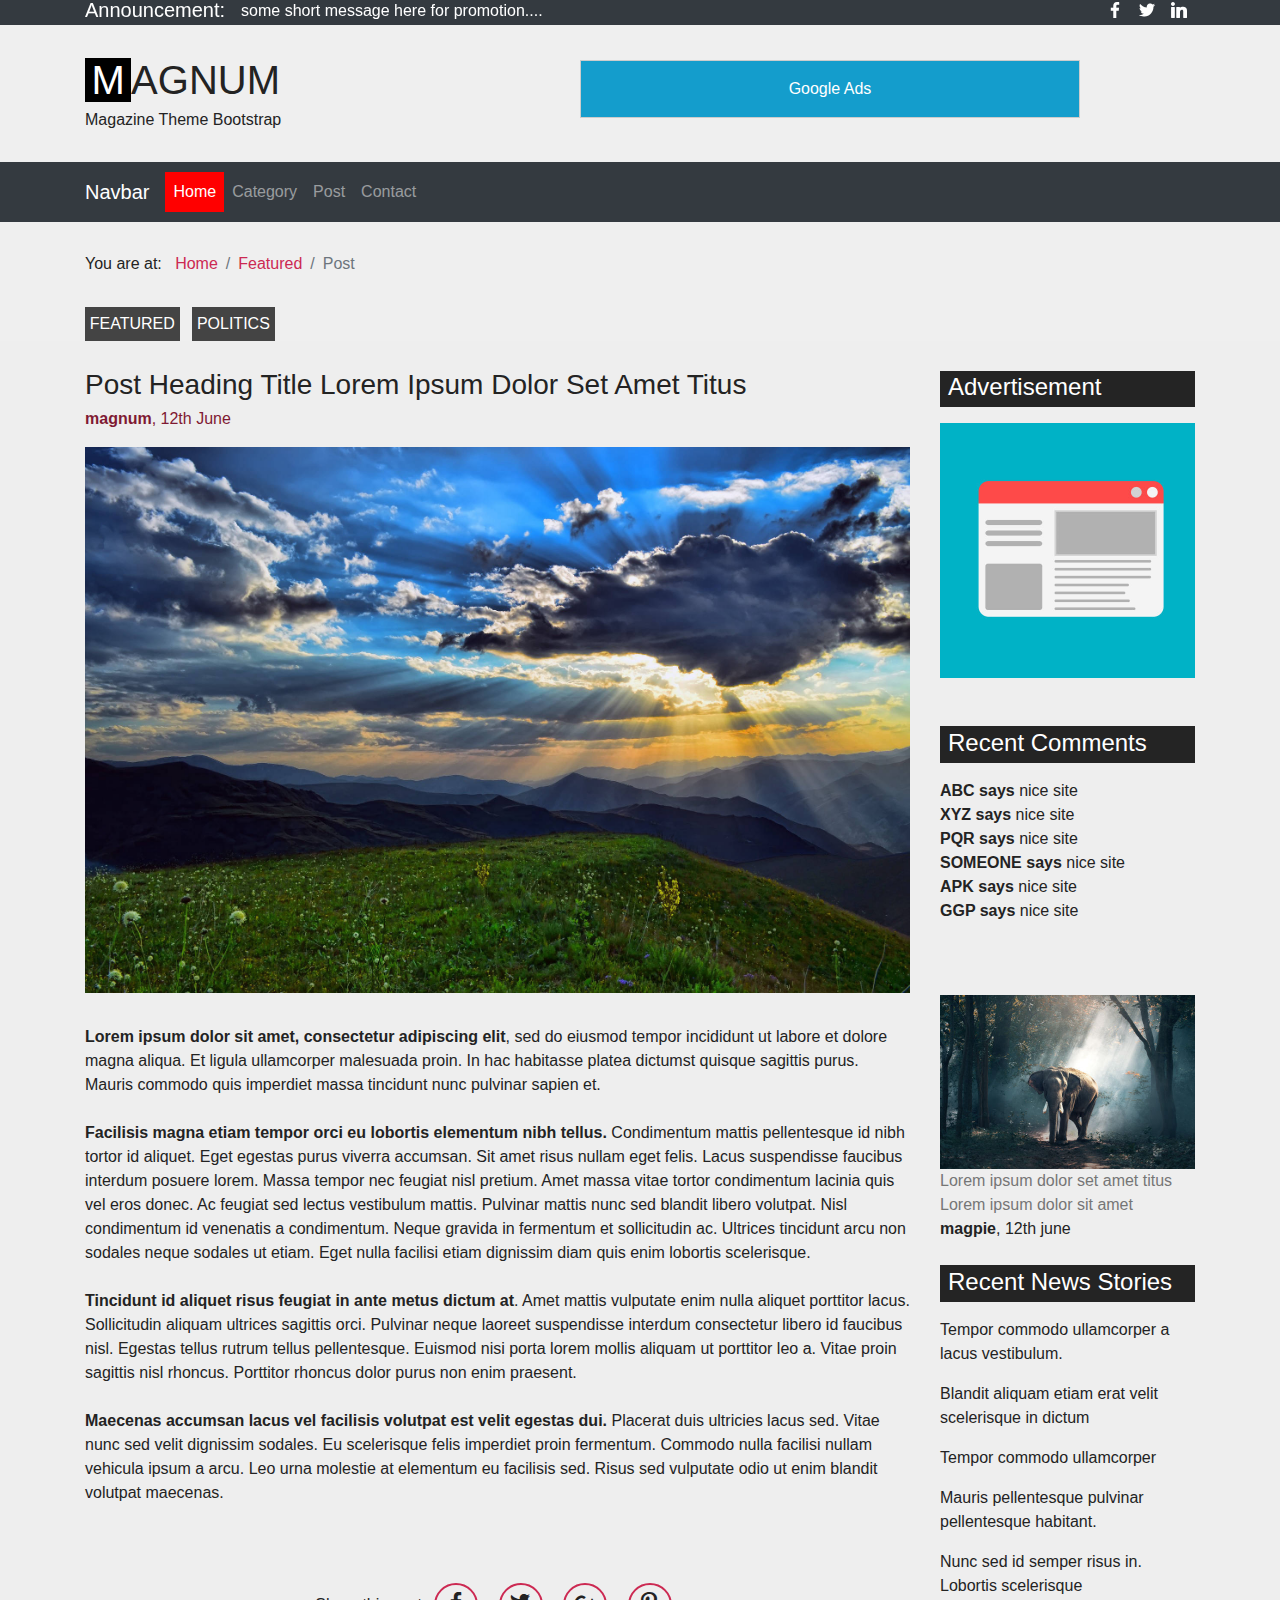
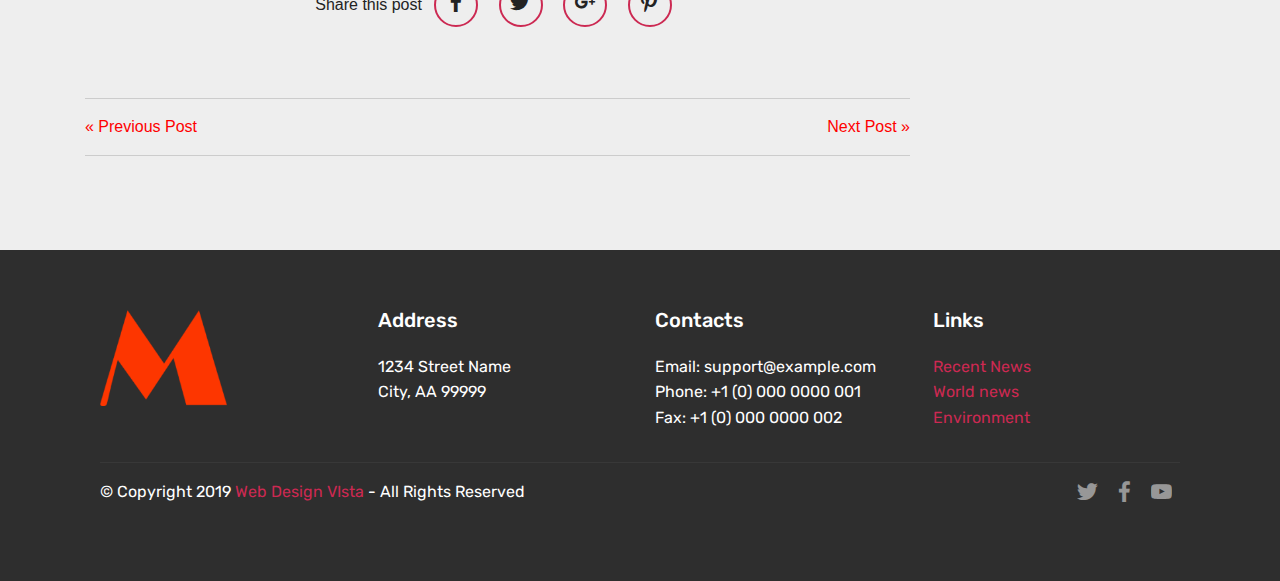
<file: post.html>
<!DOCTYPE html>
<html>
<head>
  
  <meta charset="UTF-8">
  <meta http-equiv="X-UA-Compatible" content="IE=edge">
  
  <meta name="viewport" content="width=device-width, initial-scale=1, minimum-scale=1">
  <link rel="shortcut icon" href="assets/images/logo4.png" type="image/x-icon">
  <meta name="description" content="Post page">
  
  <title>Post</title>
  <link rel="stylesheet" href="assets/tether/tether.min.css">
  <link rel="stylesheet" href="assets/bootstrap/css/bootstrap.min.css">
  <link rel="stylesheet" href="assets/bootstrap/css/bootstrap-grid.min.css">
  <link rel="stylesheet" href="assets/bootstrap/css/bootstrap-reboot.min.css">
  <link rel="stylesheet" href="assets/socicon/css/styles.css">
  <link rel="stylesheet" href="assets/theme/css/style.css">
  <link rel="stylesheet" href="assets/vista/css/mbr-additional.css" type="text/css">
  
  
  
</head>
<body>
  <section class="header1 cid-rws9cdnCdZ" id="header16-1j">

    

 <div id="topbar" class="d-none d-lg-block d-xl-block">
    <nav class="navbar navbar-expand-lg navbar-dark bg-dark fixed-top">
      <div class="container">
        <a class="navbar-brand py-0 announce-text" href="#">Announcement:</a> 
        <span class="top-promo-text">some short message here for promotion....</span>


        <div class="collapse navbar-collapse" id="navbarSupportedContent">
          <ul class="navbar-nav ml-auto">
             <li class="nav-item">
               <a class="nav-link py-0" href="#">
                  <span class="mbr-iconfont socicon-facebook socicon" style="color: rgb(255, 255, 255); fill: rgb(255, 255, 255);"></span>
               </a>
             </li>
             <li class="nav-item">
               <a class="nav-link py-0" href="#">
                  <span class="mbr-iconfont socicon-twitter socicon" style="color: rgb(255, 255, 255); fill: rgb(255, 255, 255);"></span>
               </a>
             </li>
            <li class="nav-item">
               <a class="nav-link py-0" href="#">
                  <span class="mbr-iconfont socicon-linkedin socicon" style="color: rgb(255, 255, 255); fill: rgb(255, 255, 255);"></span>
               </a>
             </li>

          </ul>

        </div>
      </div>
  </nav>
</div>  
  
  
</section>

<section class="header1 cid-rwrJ5q7sNE" id="header16-x">

    

    

    <div class="container">
        <div class="row">
            <div class="col-12 col-md-4">
              <h1><span style="color:#fff; background: #000; padding: 0 .4rem">M</span>AGNUM</h1>
              <span>Magazine Theme Bootstrap</span>
            </div>
          	<div class="col-12 col-md-8">
              <div id="ads">Google Ads</div>
            </div>
        </div>
    </div>

</section>

<section class="header1 cid-rwse1GSYHK" id="header16-1p">

    



 
<div id="bottombar">
<nav class="navbar navbar-toggleable-md navbar-dark bg-dark">
  	<div class="container">
      <a class="navbar-brand" href="#">Navbar</a>
    <button class="navbar-toggler navbar-toggler-right" type="button" data-toggle="collapse" data-target="#navbarNavAltMarkup" aria-controls="navbarNavAltMarkup" aria-expanded="false" aria-label="Toggle navigation">
        <span class="navbar-toggler-icon"></span>
    </button>

      	<span class="navbar-bottom"></span>
        <div class="collapse navbar-collapse mr-auto" id="navbarNavAltMarkup">
            <div class="navbar-nav">
              	
                <a class="nav-item nav-link active" href="index.html">Home <span class="sr-only">(current)</span></a>
                <a class="nav-item nav-link" href="category.html">Category</a>
                <a class="nav-item nav-link" href="post.html">Post</a>
               	<a class="nav-item nav-link" href="contact.html">Contact</a>

            </div>
        </div>
  </div>
</nav>
  </div> 
  
  
  
  
</section>

<section class="header1 cid-rwrJ5rIiSL" id="header16-z">

    

    

    <div class="container">
        <div class="row ">
            <div class="col-md-12">
                <nav aria-label="breadcrumb">
                  <ol class="breadcrumb"> You are at: &nbsp;&nbsp;
                    <li class="breadcrumb-item index"><a href="#">Home</a></li>
                    <li class="breadcrumb-item"><a href="#">Featured</a></li>
                    <li class="breadcrumb-item active" aria-current="page">Post</li>
                  </ol>
                </nav>
            </div>
        </div>
    </div>

</section>

<section class="header1 cid-rwrJ5snGrV" id="header16-10">

    

    

    <div class="container">
        <div class="row">
            <div class="col-md-12">
              <span class="post-cat"><a href="#">FEATURED</a></span>
              <span class="post-cat"><a href="#">POLITICS</a></span>
            </div>
        </div>
    </div>

</section>

<section class="header1 cid-rwrJ5t4gey mbr-parallax-background" id="header16-11">

    



    <div class="container">

        <div class="row">  

        	<div class="col-12 col-lg-9">
     			
              <div class="row">
                
                  <div class="col-12">
                    
                        <h3>Post Heading Title Lorem Ipsum Dolor Set Amet Titus</h3>
                         <span class="post-meta">
                          <p><strong>magnum</strong>, 12th June</p>
                        </span>

                        <div class="col-post-main">

                          <img src="assets/images/mbr-1920x1271.jpg" alt="" title="">


                        </div>

                        <div class="col post-content">
                          <p><strong>Lorem ipsum dolor sit amet, consectetur adipiscing elit</strong>, sed do eiusmod tempor incididunt ut labore et dolore magna aliqua. Et ligula ullamcorper malesuada proin. In hac habitasse platea dictumst quisque sagittis purus. Mauris commodo quis imperdiet massa tincidunt nunc pulvinar sapien et. <br><br><strong>Facilisis magna etiam tempor orci eu lobortis elementum nibh tellus.</strong> Condimentum mattis pellentesque id nibh tortor id aliquet. Eget egestas purus viverra accumsan. Sit amet risus nullam eget felis. Lacus suspendisse faucibus interdum posuere lorem. Massa tempor nec feugiat nisl pretium. Amet massa vitae tortor condimentum lacinia quis vel eros donec. Ac feugiat sed lectus vestibulum mattis. Pulvinar mattis nunc sed blandit libero volutpat. Nisl condimentum id venenatis a condimentum. Neque gravida in fermentum et sollicitudin ac. Ultrices tincidunt arcu non sodales neque sodales ut etiam. Eget nulla facilisi etiam dignissim diam quis enim lobortis scelerisque.
                          <br>
                          <br><strong>Tincidunt id aliquet risus feugiat in ante metus dictum at</strong>. Amet mattis vulputate enim nulla aliquet porttitor lacus. Sollicitudin aliquam ultrices sagittis orci. Pulvinar neque laoreet suspendisse interdum consectetur libero id faucibus nisl. Egestas tellus rutrum tellus pellentesque. Euismod nisi porta lorem mollis aliquam ut porttitor leo a. Vitae proin sagittis nisl rhoncus. Porttitor rhoncus dolor purus non enim praesent. <br><br><strong>Maecenas accumsan lacus vel facilisis volutpat est velit egestas dui. </strong>Placerat duis ultricies lacus sed. Vitae nunc sed velit dignissim sodales. Eu scelerisque felis imperdiet proin fermentum. Commodo nulla facilisi nullam vehicula ipsum a arcu. Leo urna molestie at elementum eu facilisis sed. Risus sed vulputate odio ut enim blandit volutpat maecenas.
                          <br>
                          <br></p>
                        </div>
                    
                   
                    
                  </div>         
                            
                  <div class="col-12 text-center">
            
             
                      <div class="mbr-social-likes"> Share this post
                          <span class="btn btn-social socicon-bg-facebook facebook mx-2" title="Share link on Facebook">
                              <i class="socicon socicon-facebook"></i>
                          </span>
                          <span class="btn btn-social twitter socicon-bg-twitter mx-2" title="Share link on Twitter">
                              <i class="socicon socicon-twitter"></i>
                          </span>
                          <span class="btn btn-social plusone socicon-bg-googleplus mx-2" title="Share link on Google+">
                              <i class="socicon socicon-googleplus"></i>
                          </span>
                          <span class="btn btn-social pinterest socicon-bg-pinterest mx-2" title="Share link on Pinterest">
                              <i class="socicon socicon-pinterest"></i>
                          </span>
                     </div>
             
               
                  </div>
                
                <div class="col-12">
                  <div class="nav-card">
                    <div class="row">
                      <div class="col-12 col-lg-6">
                        <span class="previous-post post-navi">
                          <a href="#">« Previous Post</a>
                        </span>
                      </div>
                      <div class="col-12 col-lg-6 text-right">
                        <span class="next-post post-navi">
                          <a href="#">Next Post »</a>
                        </span>
                      </div>
                    </div>
                  </div>
               </div>
     
                
                
              </div>
              



          	</div>
        	<div class="col-12 col-lg-3">
          		<div class="sidebar">
                    <div class="sidebar-block">
                      	<h4 class="sidebar-title">Advertisement</h4>
                        <div class="sidebar-block-content">
                      		<img src="assets/images/mbr-1-510x510.jpg" width="" alt="" title="">
                       </div>
                      </div>  
                  
                  	<div class="sidebar-block">
                   	 	<h4 class="sidebar-title">Recent Comments</h4>
                      <div class="sidebar-block-content">
                    	<ul>
                           <li><strong>ABC says</strong> nice site</li>
                           <li><strong>XYZ says</strong>  nice site</li>
                           <li><strong>PQR says</strong>  nice site</li>
	                       <li><strong>SOMEONE says</strong>  nice site</li>
                           <li><strong>APK says</strong> nice site</li>
                           <li><strong>GGP says</strong>  nice site</li>
                    	</ul> 
                      </div>
                  	</div>
                  	
                  	<div class="sidebar-block">
                      	<div class="row" id="multi-imgs">
                          <div class="col-12 side-item">
                            <img src="assets/images/mbr-510x348.jpg" alt="" title="">
                          	<span class="side-item-title side-item-meta">
                              <a href="#">
                                Lorem ipsum dolor set amet titus
                                Lorem ipsum dolor sit amet
                              </a>
                            </span>
                            <span class="side-item-meta">
                                <span class="item-author">magpie</span>,
                                <span class="item-date">12th june</span>
                            </span>
                          </div>
                                                    
                         
                         
                  	</div>
                      
                      <div class="sidebar-block">
                   	 	<h4 class="sidebar-title">Recent News Stories</h4>
                        <div class="sidebar-block-content">
                          <p>Tempor commodo ullamcorper a lacus vestibulum.</p>
                          <p>Blandit aliquam etiam erat velit scelerisque in dictum</p>
                          <p>Tempor commodo ullamcorper</p>
                          <p>Mauris pellentesque pulvinar pellentesque habitant.</p>
                          <p>Nunc sed id semper risus in. Lobortis scelerisque&nbsp;</p>
                        </div>
                  	</div>
                  
              	</div>
          	</div>
        </div>
    </div>

</div></section>

<section class="cid-rwrJ5u52De" id="footer1-12">

    

    

    <div class="container">
        <div class="media-container-row content text-white">
            <div class="col-12 col-md-3">
                <div class="media-wrap">
                    <a href="https://webdesignvista.com/">
                        <img src="assets/images/untitled-1-192x145.png" alt="" title="">
                    </a>
                </div>
            </div>
            <div class="col-12 col-md-3 mbr-fonts-style display-7">
                <h5 class="pb-3">
                    Address
                </h5>
                <p class="mbr-text">
                    1234 Street Name
                    <br>City, AA 99999
                </p>
            </div>
            <div class="col-12 col-md-3 mbr-fonts-style display-7">
                <h5 class="pb-3">
                    Contacts
                </h5>
                <p class="mbr-text">
                    Email: support@example.com
                    <br>Phone: +1 (0) 000 0000 001
                    <br>Fax: +1 (0) 000 0000 002
                </p>
            </div>
            <div class="col-12 col-md-3 mbr-fonts-style display-7">
                <h5 class="pb-3">
                    Links
                </h5>
                <p class="mbr-text">
                    <a class="text-primary" href="#">Recent News</a>
                    <br><a class="text-primary" href="#/">World news</a>
                    <br><a class="text-primary" href="#">Environment</a>
                </p>
            </div>
        </div>
        <div class="footer-lower">
            <div class="media-container-row">
                <div class="col-sm-12">
                    <hr>
                </div>
            </div>
            <div class="media-container-row mbr-white">
                <div class="col-sm-6 copyright">
                    <p class="mbr-text mbr-fonts-style display-7">
                        © Copyright 2019 <a href="https://webdesignvista.com/">Web Design VIsta </a>- All Rights Reserved
                    </p>
                </div>
                <div class="col-md-6">
                    <div class="social-list align-right">
                        <div class="soc-item">
                            <a href="#" target="_blank">
                                <span class="mbr-iconfont mbr-iconfont-social socicon-twitter socicon"></span>
                            </a>
                        </div>
                        <div class="soc-item">
                            <a href="#" target="_blank">
                                <span class="mbr-iconfont mbr-iconfont-social socicon-facebook socicon"></span>
                            </a>
                        </div>
                        <div class="soc-item">
                            <a href="#" target="_blank">
                                <span class="mbr-iconfont mbr-iconfont-social socicon-youtube socicon"></span>
                            </a>
                        </div>
                        
                        
                        
                    </div>
                </div>
            </div>
        </div>
    </div>
</section>


  <script src="assets/web/assets/jquery/jquery.min.js"></script>
  <script src="assets/popper/popper.min.js"></script>
  <script src="assets/tether/tether.min.js"></script>
  <script src="assets/bootstrap/js/bootstrap.min.js"></script>
  <script src="assets/smoothscroll/smooth-scroll.js"></script>
  <script src="assets/parallax/jarallax.min.js"></script>
  <script src="assets/theme/js/script.js"></script>
  
  
 <div id="scrollToTop" class="scrollToTop mbr-arrow-up"><a style="text-align: center;"><i class="mbr-arrow-up-icon mbr-arrow-up-icon-cm cm-icon cm-icon-smallarrow-up"></i></a></div>
  </body>
</html>
</file>
<file: assets/socicon/css/styles.css>
@charset "UTF-8";

@font-face {
  font-family: "socicon";
  src:url("../fonts/socicon.eot");
  src:url("../fonts/socicon.eot?#iefix") format("embedded-opentype"),
    url("../fonts/socicon.woff") format("woff"),
    url("../fonts/socicon.ttf") format("truetype"),
    url("../fonts/socicon.svg#socicon") format("svg");
  font-weight: normal;
  font-style: normal;

}

[data-icon]:before {
  font-family: "socicon" !important;
  content: attr(data-icon);
  font-style: normal !important;
  font-weight: normal !important;
  font-variant: normal !important;
  text-transform: none !important;
  speak: none;
  line-height: 1;
  -webkit-font-smoothing: antialiased;
  -moz-osx-font-smoothing: grayscale;
}

[class^="socicon-"]:before,
[class*=" socicon-"]:before {
  font-family: "socicon" !important;
  font-style: normal !important;
  font-weight: normal !important;
  font-variant: normal !important;
  text-transform: none !important;
  speak: none;
  line-height: 1;
  -webkit-font-smoothing: antialiased;
  -moz-osx-font-smoothing: grayscale;
}

.socicon-modelmayhem:before {
  content: "\e000";
}
.socicon-mixcloud:before {
  content: "\e001";
}
.socicon-drupal:before {
  content: "\e002";
}
.socicon-swarm:before {
  content: "\e003";
}
.socicon-istock:before {
  content: "\e004";
}
.socicon-yammer:before {
  content: "\e005";
}
.socicon-ello:before {
  content: "\e006";
}
.socicon-stackoverflow:before {
  content: "\e007";
}
.socicon-persona:before {
  content: "\e008";
}
.socicon-triplej:before {
  content: "\e009";
}
.socicon-houzz:before {
  content: "\e00a";
}
.socicon-rss:before {
  content: "\e00b";
}
.socicon-paypal:before {
  content: "\e00c";
}
.socicon-odnoklassniki:before {
  content: "\e00d";
}
.socicon-airbnb:before {
  content: "\e00e";
}
.socicon-periscope:before {
  content: "\e00f";
}
.socicon-outlook:before {
  content: "\e010";
}
.socicon-coderwall:before {
  content: "\e011";
}
.socicon-tripadvisor:before {
  content: "\e012";
}
.socicon-appnet:before {
  content: "\e013";
}
.socicon-goodreads:before {
  content: "\e014";
}
.socicon-tripit:before {
  content: "\e015";
}
.socicon-lanyrd:before {
  content: "\e016";
}
.socicon-slideshare:before {
  content: "\e017";
}
.socicon-buffer:before {
  content: "\e018";
}
.socicon-disqus:before {
  content: "\e019";
}
.socicon-vkontakte:before {
  content: "\e01a";
}
.socicon-whatsapp:before {
  content: "\e01b";
}
.socicon-patreon:before {
  content: "\e01c";
}
.socicon-storehouse:before {
  content: "\e01d";
}
.socicon-pocket:before {
  content: "\e01e";
}
.socicon-mail:before {
  content: "\e01f";
}
.socicon-blogger:before {
  content: "\e020";
}
.socicon-technorati:before {
  content: "\e021";
}
.socicon-reddit:before {
  content: "\e022";
}
.socicon-dribbble:before {
  content: "\e023";
}
.socicon-stumbleupon:before {
  content: "\e024";
}
.socicon-digg:before {
  content: "\e025";
}
.socicon-envato:before {
  content: "\e026";
}
.socicon-behance:before {
  content: "\e027";
}
.socicon-delicious:before {
  content: "\e028";
}
.socicon-deviantart:before {
  content: "\e029";
}
.socicon-forrst:before {
  content: "\e02a";
}
.socicon-play:before {
  content: "\e02b";
}
.socicon-zerply:before {
  content: "\e02c";
}
.socicon-wikipedia:before {
  content: "\e02d";
}
.socicon-apple:before {
  content: "\e02e";
}
.socicon-flattr:before {
  content: "\e02f";
}
.socicon-github:before {
  content: "\e030";
}
.socicon-renren:before {
  content: "\e031";
}
.socicon-friendfeed:before {
  content: "\e032";
}
.socicon-newsvine:before {
  content: "\e033";
}
.socicon-identica:before {
  content: "\e034";
}
.socicon-bebo:before {
  content: "\e035";
}
.socicon-zynga:before {
  content: "\e036";
}
.socicon-steam:before {
  content: "\e037";
}
.socicon-xbox:before {
  content: "\e038";
}
.socicon-windows:before {
  content: "\e039";
}
.socicon-qq:before {
  content: "\e03a";
}
.socicon-douban:before {
  content: "\e03b";
}
.socicon-meetup:before {
  content: "\e03c";
}
.socicon-playstation:before {
  content: "\e03d";
}
.socicon-android:before {
  content: "\e03e";
}
.socicon-snapchat:before {
  content: "\e03f";
}
.socicon-twitter:before {
  content: "\e040";
}
.socicon-facebook:before {
  content: "\e041";
}
.socicon-googleplus:before {
  content: "\e042";
}
.socicon-pinterest:before {
  content: "\e043";
}
.socicon-foursquare:before {
  content: "\e044";
}
.socicon-yahoo:before {
  content: "\e045";
}
.socicon-skype:before {
  content: "\e046";
}
.socicon-yelp:before {
  content: "\e047";
}
.socicon-feedburner:before {
  content: "\e048";
}
.socicon-linkedin:before {
  content: "\e049";
}
.socicon-viadeo:before {
  content: "\e04a";
}
.socicon-xing:before {
  content: "\e04b";
}
.socicon-myspace:before {
  content: "\e04c";
}
.socicon-soundcloud:before {
  content: "\e04d";
}
.socicon-spotify:before {
  content: "\e04e";
}
.socicon-grooveshark:before {
  content: "\e04f";
}
.socicon-lastfm:before {
  content: "\e050";
}
.socicon-youtube:before {
  content: "\e051";
}
.socicon-vimeo:before {
  content: "\e052";
}
.socicon-dailymotion:before {
  content: "\e053";
}
.socicon-vine:before {
  content: "\e054";
}
.socicon-flickr:before {
  content: "\e055";
}
.socicon-500px:before {
  content: "\e056";
}
.socicon-wordpress:before {
  content: "\e058";
}
.socicon-tumblr:before {
  content: "\e059";
}
.socicon-twitch:before {
  content: "\e05a";
}
.socicon-8tracks:before {
  content: "\e05b";
}
.socicon-amazon:before {
  content: "\e05c";
}
.socicon-icq:before {
  content: "\e05d";
}
.socicon-smugmug:before {
  content: "\e05e";
}
.socicon-ravelry:before {
  content: "\e05f";
}
.socicon-weibo:before {
  content: "\e060";
}
.socicon-baidu:before {
  content: "\e061";
}
.socicon-angellist:before {
  content: "\e062";
}
.socicon-ebay:before {
  content: "\e063";
}
.socicon-imdb:before {
  content: "\e064";
}
.socicon-stayfriends:before {
  content: "\e065";
}
.socicon-residentadvisor:before {
  content: "\e066";
}
.socicon-google:before {
  content: "\e067";
}
.socicon-yandex:before {
  content: "\e068";
}
.socicon-sharethis:before {
  content: "\e069";
}
.socicon-bandcamp:before {
  content: "\e06a";
}
.socicon-itunes:before {
  content: "\e06b";
}
.socicon-deezer:before {
  content: "\e06c";
}
.socicon-telegram:before {
  content: "\e06e";
}
.socicon-openid:before {
  content: "\e06f";
}
.socicon-amplement:before {
  content: "\e070";
}
.socicon-viber:before {
  content: "\e071";
}
.socicon-zomato:before {
  content: "\e072";
}
.socicon-draugiem:before {
  content: "\e074";
}
.socicon-endomodo:before {
  content: "\e075";
}
.socicon-filmweb:before {
  content: "\e076";
}
.socicon-stackexchange:before {
  content: "\e077";
}
.socicon-wykop:before {
  content: "\e078";
}
.socicon-teamspeak:before {
  content: "\e079";
}
.socicon-teamviewer:before {
  content: "\e07a";
}
.socicon-ventrilo:before {
  content: "\e07b";
}
.socicon-younow:before {
  content: "\e07c";
}
.socicon-raidcall:before {
  content: "\e07d";
}
.socicon-mumble:before {
  content: "\e07e";
}
.socicon-medium:before {
  content: "\e06d";
}
.socicon-bebee:before {
  content: "\e07f";
}
.socicon-hitbox:before {
  content: "\e080";
}
.socicon-reverbnation:before {
  content: "\e081";
}
.socicon-formulr:before {
  content: "\e082";
}
.socicon-instagram:before {
  content: "\e057";
}
.socicon-battlenet:before {
  content: "\e083";
}
.socicon-chrome:before {
  content: "\e084";
}
.socicon-discord:before {
  content: "\e086";
}
.socicon-issuu:before {
  content: "\e087";
}
.socicon-macos:before {
  content: "\e088";
}
.socicon-firefox:before {
  content: "\e089";
}
.socicon-opera:before {
  content: "\e08d";
}
.socicon-keybase:before {
  content: "\e090";
}
.socicon-alliance:before {
  content: "\e091";
}
.socicon-livejournal:before {
  content: "\e092";
}
.socicon-googlephotos:before {
  content: "\e093";
}
.socicon-horde:before {
  content: "\e094";
}
.socicon-etsy:before {
  content: "\e095";
}
.socicon-zapier:before {
  content: "\e096";
}
.socicon-google-scholar:before {
  content: "\e097";
}
.socicon-researchgate:before {
  content: "\e098";
}
.socicon-wechat:before {
  content: "\e099";
}
.socicon-strava:before {
  content: "\e09a";
}
.socicon-line:before {
  content: "\e09b";
}
.socicon-lyft:before {
  content: "\e09c";
}
.socicon-uber:before {
  content: "\e09d";
}
.socicon-songkick:before {
  content: "\e09e";
}
.socicon-viewbug:before {
  content: "\e09f";
}
.socicon-googlegroups:before {
  content: "\e0a0";
}
.socicon-quora:before {
  content: "\e073";
}
.socicon-diablo:before {
  content: "\e085";
}
.socicon-blizzard:before {
  content: "\e0a1";
}
.socicon-hearthstone:before {
  content: "\e08b";
}
.socicon-heroes:before {
  content: "\e08a";
}
.socicon-overwatch:before {
  content: "\e08c";
}
.socicon-warcraft:before {
  content: "\e08e";
}
.socicon-starcraft:before {
  content: "\e08f";
}
.socicon-beam:before {
  content: "\e0a2";
}
.socicon-curse:before {
  content: "\e0a3";
}
.socicon-player:before {
  content: "\e0a4";
}
.socicon-streamjar:before {
  content: "\e0a5";
}
.socicon-nintendo:before {
  content: "\e0a6";
}
.socicon-hellocoton:before {
  content: "\e0a7";
}
</file>
<file: assets/theme/css/style.css>
/*!
 * Mobirise v4 theme (https://mobirise.com/)
 * Copyright 2017 Mobirise
 */
section {
  background-color: #eeeeee; }

section,
.container,
.container-fluid {
  position: relative;
  word-wrap: break-word; }

a.mbr-iconfont:hover {
  text-decoration: none; }

.article .lead p, .article .lead ul, .article .lead ol, .article .lead pre, .article .lead blockquote {
  margin-bottom: 0; }

a {
  font-style: normal;
  font-weight: 400;
  cursor: pointer; }
  a, a:hover {
    text-decoration: none; }

figure {
  margin-bottom: 0; }

body {
  color: #232323; }

h1, h2, h3, h4, h5, h6,
.h1, .h2, .h3, .h4, .h5, .h6,
.display-1, .display-2, .display-3, .display-4 {
  line-height: 1;
  word-break: break-word;
  word-wrap: break-word; }

b, strong {
  font-weight: bold; }

blockquote {
  padding: 10px 0 10px 20px;
  position: relative;
  border-left: 2px solid;
  border-color: #ff3366; }

input:-webkit-autofill, input:-webkit-autofill:hover, input:-webkit-autofill:focus, input:-webkit-autofill:active {
  transition-delay: 9999s;
  transition-property: background-color, color; }

textarea[type="hidden"] {
  display: none; }

body {
  position: relative; }

section {
  background-position: 50% 50%;
  background-repeat: no-repeat;
  background-size: cover; }
  section .mbr-background-video,
  section .mbr-background-video-preview {
    position: absolute;
    bottom: 0;
    left: 0;
    right: 0;
    top: 0; }

.hidden {
  visibility: hidden; }

.mbr-z-index20 {
  z-index: 20; }

/*! Base colors */
.mbr-white {
  color: #ffffff; }

.mbr-black {
  color: #000000; }

.mbr-bg-white {
  background-color: #ffffff; }

.mbr-bg-black {
  background-color: #000000; }

/*! Text-aligns */
.align-left {
  text-align: left; }

.align-center {
  text-align: center; }

.align-right {
  text-align: right; }

@media (max-width: 767px) {
  .align-left, .align-center, .align-right, .mbr-section-btn, .mbr-section-title {
    text-align: center; } }
/*! Font-weight  */
.mbr-light {
  font-weight: 300; }

.mbr-regular {
  font-weight: 400; }

.mbr-semibold {
  font-weight: 500; }

.mbr-bold {
  font-weight: 700; }

/*! Media  */
.media-size-item {
  -webkit-flex: 1 1 auto;
  -moz-flex: 1 1 auto;
  -ms-flex: 1 1 auto;
  -o-flex: 1 1 auto;
  flex: 1 1 auto; }

.media-content {
  -webkit-flex-basis: 100%;
  flex-basis: 100%; }

.media-container-row {
  display: -ms-flexbox;
  display: -webkit-flex;
  display: flex;
  -webkit-flex-direction: row;
  -ms-flex-direction: row;
  flex-direction: row;
  -webkit-flex-wrap: wrap;
  -ms-flex-wrap: wrap;
  flex-wrap: wrap;
  -webkit-justify-content: center;
  -ms-flex-pack: center;
  justify-content: center;
  -webkit-align-content: center;
  -ms-flex-line-pack: center;
  align-content: center;
  -webkit-align-items: start;
  -ms-flex-align: start;
  align-items: start; }
  .media-container-row .media-size-item {
    width: 400px; }

.media-container-column {
  display: -ms-flexbox;
  display: -webkit-flex;
  display: flex;
  -webkit-flex-direction: column;
  -ms-flex-direction: column;
  flex-direction: column;
  -webkit-flex-wrap: wrap;
  -ms-flex-wrap: wrap;
  flex-wrap: wrap;
  -webkit-justify-content: center;
  -ms-flex-pack: center;
  justify-content: center;
  -webkit-align-content: center;
  -ms-flex-line-pack: center;
  align-content: center;
  -webkit-align-items: stretch;
  -ms-flex-align: stretch;
  align-items: stretch; }
  .media-container-column > * {
    width: 100%; }

@media (min-width: 992px) {
  .media-container-row {
    -webkit-flex-wrap: nowrap;
    -ms-flex-wrap: nowrap;
    flex-wrap: nowrap; } }
figure {
  overflow: hidden; }

figure[mbr-media-size] {
  transition: width 0.1s; }

.mbr-figure img, .mbr-figure iframe {
  display: block;
  width: 100%; }

.card {
  background-color: transparent;
  border: none; }

.card-box {
  width: 100%; }

.card-img {
  text-align: center;
  flex-shrink: 0;
  -webkit-flex-shrink: 0; }

.media {
  max-width: 100%;
  margin: 0 auto; }

.mbr-figure {
  -ms-flex-item-align: center;
  -ms-grid-row-align: center;
  -webkit-align-self: center;
  align-self: center; }

.media-container > div {
  max-width: 100%; }

.mbr-figure img, .card-img img {
  width: 100%; }

@media (max-width: 991px) {
  .media-size-item {
    width: auto !important; }

  .media {
    width: auto; }

  .mbr-figure {
    width: 100% !important; } }
/*! Buttons */
.mbr-section-btn {
  margin-left: -.25rem;
  margin-right: -.25rem;
  font-size: 0; }

nav .mbr-section-btn {
  margin-left: 0rem;
  margin-right: 0rem; }

/*! Btn icon margin */
.btn .mbr-iconfont, .btn.btn-sm .mbr-iconfont {
  cursor: pointer;
  margin-right: 0.5rem; }

.btn.btn-md .mbr-iconfont, .btn.btn-md .mbr-iconfont {
  margin-right: 0.8rem; }

.mbr-regular {
  font-weight: 400; }

.mbr-semibold {
  font-weight: 500; }

.mbr-bold {
  font-weight: 700; }

[type="submit"] {
  -webkit-appearance: none; }

/*! Full-screen */
.mbr-fullscreen .mbr-overlay {
  min-height: 100vh; }

.mbr-fullscreen {
  display: flex;
  display: -webkit-flex;
  display: -moz-flex;
  display: -ms-flex;
  display: -o-flex;
  align-items: center;
  -webkit-align-items: center;
  min-height: 100vh;
  padding-top: 3rem;
  padding-bottom: 3rem; }

/*! Map */
.map {
  height: 25rem;
  position: relative; }
  .map iframe {
    width: 100%;
    height: 100%; }

/* Form */
.form-asterisk {
  font-family: initial;
  position: absolute;
  top: -2px;
  font-weight: normal; }

/*! Scroll to top arrow */
.mbr-arrow-up {
  bottom: 25px;
  right: 90px;
  position: fixed;
  text-align: right;
  z-index: 5000;
  color: #ffffff;
  font-size: 32px;
  transform: rotate(180deg);
  -webkit-transform: rotate(180deg); }

.mbr-arrow-up a {
  background: rgba(0, 0, 0, 0.2);
  border-radius: 3px;
  color: #fff;
  display: inline-block;
  height: 60px;
  width: 60px;
  outline-style: none !important;
  position: relative;
  text-decoration: none;
  transition: all .3s ease-in-out;
  cursor: pointer;
  text-align: center; }
  .mbr-arrow-up a:hover {
    background-color: rgba(0, 0, 0, 0.4); }
  .mbr-arrow-up a i {
    line-height: 60px; }

.mbr-arrow-up-icon {
  display: block;
  color: #fff; }

.mbr-arrow-up-icon::before {
  content: "\203a";
  display: inline-block;
  font-family: serif;
  font-size: 32px;
  line-height: 1;
  font-style: normal;
  position: relative;
  top: 6px;
  left: -4px;
  -webkit-transform: rotate(-90deg);
  transform: rotate(-90deg); }

/*! Arrow Down */
.mbr-arrow {
  position: absolute;
  bottom: 45px;
  left: 50%;
  width: 60px;
  height: 60px;
  cursor: pointer;
  background-color: rgba(80, 80, 80, 0.5);
  border-radius: 50%;
  -webkit-transform: translateX(-50%);
  transform: translateX(-50%); }
  .mbr-arrow > a {
    display: inline-block;
    text-decoration: none;
    outline-style: none;
    -webkit-animation: arrowdown 1.7s ease-in-out infinite;
    animation: arrowdown 1.7s ease-in-out infinite; }
    .mbr-arrow > a > i {
      position: absolute;
      top: -2px;
      left: 15px;
      font-size: 2rem; }

@keyframes arrowdown {
  0% {
    transform: translateY(0px);
    -webkit-transform: translateY(0px); }
  50% {
    transform: translateY(-5px);
    -webkit-transform: translateY(-5px); }
  100% {
    transform: translateY(0px);
    -webkit-transform: translateY(0px); } }
@-webkit-keyframes arrowdown {
  0% {
    transform: translateY(0px);
    -webkit-transform: translateY(0px); }
  50% {
    transform: translateY(-5px);
    -webkit-transform: translateY(-5px); }
  100% {
    transform: translateY(0px);
    -webkit-transform: translateY(0px); } }
@media (max-width: 500px) {
  .mbr-arrow-up {
    left: 50%;
    right: auto;
    transform: translateX(-50%) rotate(180deg);
    -webkit-transform: translateX(-50%) rotate(180deg); } }
/*Gradients animation*/
@keyframes gradient-animation {
  from {
    background-position: 0% 100%;
    animation-timing-function: ease-in-out; }
  to {
    background-position: 100% 0%;
    animation-timing-function: ease-in-out; } }
@-webkit-keyframes gradient-animation {
  from {
    background-position: 0% 100%;
    animation-timing-function: ease-in-out; }
  to {
    background-position: 100% 0%;
    animation-timing-function: ease-in-out; } }
.bg-gradient {
  background-size: 200% 200%;
  animation: gradient-animation 5s infinite alternate;
  -webkit-animation: gradient-animation 5s infinite alternate; }

.menu .navbar-brand {
  display: -webkit-flex; }
  .menu .navbar-brand span {
    display: flex;
    display: -webkit-flex; }
  .menu .navbar-brand .navbar-caption-wrap {
    display: -webkit-flex; }
  .menu .navbar-brand .navbar-logo img {
    display: -webkit-flex; }
@media (min-width: 768px) and (max-width: 991px) {
  .menu .navbar-toggleable-sm .navbar-nav {
    display: -webkit-box;
    display: -webkit-flex;
    display: -ms-flexbox; } }
@media (max-width: 991px) {
  .menu .navbar-collapse {
    max-height: 93.5vh; }
    .menu .navbar-collapse.show {
      overflow: auto; } }
@media (min-width: 992px) {
  .menu .navbar-nav.nav-dropdown {
    display: -webkit-flex; }
  .menu .navbar-toggleable-sm .navbar-collapse {
    display: -webkit-flex !important; } }
@media (max-width: 767px) {
  .menu .navbar-collapse {
    max-height: 80vh; } }

.navbar {
  display: -webkit-flex;
  -webkit-flex-wrap: wrap;
  -webkit-align-items: center;
  -webkit-justify-content: space-between; }

.navbar-collapse {
  -webkit-flex-basis: 100%;
  -webkit-flex-grow: 1;
  -webkit-align-items: center; }

.nav-dropdown .link {
  padding: .667em 1.667em !important;
  margin: 0 !important; }

.nav {
  display: -webkit-flex;
  -webkit-flex-wrap: wrap; }

.row {
  display: -webkit-flex;
  -webkit-flex-wrap: wrap; }

.justify-content-center {
  -webkit-justify-content: center; }

.form-inline {
  display: -webkit-flex;
  -webkit-flex-flow: row wrap;
  -webkit-align-items: center; }

.card-wrapper {
  -webkit-flex: 1; }

.carousel-control {
  z-index: 10;
  display: -webkit-flex;
  -webkit-align-items: center;
  -webkit-justify-content: center; }

.carousel-controls {
  display: -webkit-flex; }

.media {
  display: -webkit-flex; }

.form-group:focus {
  outline: none; }

.jq-selectbox__select {
  padding: 1.07em .5em;
  position: absolute;
  top: 0;
  left: 0;
  width: 100%; }

.jq-selectbox__dropdown {
  position: absolute;
  top: 100% !important;
  left: 0 !important;
  width: 100% !important; }

.jq-selectbox__trigger-arrow {
  transform: translateY(-50%); }

.jq-selectbox li {
  padding: 1.07em .5em; }

div[data-for^="input-range"] input {
  padding-left: 0;
  padding-right: 0; }

.modal-dialog, .modal-content {
  height: 100%; }

.modal-dialog .carousel-inner {
  height: 100%;
  height: -webkit-fill-available;
  height: fill-available; }

.carousel-item {
  text-align: center; }

.carousel-item img {
  margin: auto; }
.engine {
	position: absolute;
	text-indent: -2400px;
	text-align: center;
	padding: 0;
	top: 0;
	left: -2400px;
}
</file>
<file: assets/vista/css/mbr-additional.css>
@import url(https://fonts.googleapis.com/css?family=Rubik:300,300i,400,400i,500,500i,700,700i,900,900i);
@import url(https://fonts.googleapis.com/css?family=Open+Sans:300,300i,400,400i,600,600i,700,700i,800,800i);





body {
  font-style: normal;
  line-height: 1.5;
}
.mbr-section-title {
  font-style: normal;
  line-height: 1.2;
}
.mbr-section-subtitle {
  line-height: 1.3;
}
.mbr-text {
  font-style: normal;
  line-height: 1.6;
}
.display-1 {
  font-family: 'Rubik', sans-serif;
  font-size: 4.25rem;
}
.display-1 > .mbr-iconfont {
  font-size: 6.8rem;
}
.display-2 {
  font-family: 'Rubik', sans-serif;
  font-size: 3rem;
}
.display-2 > .mbr-iconfont {
  font-size: 4.8rem;
}
.display-4 {
  font-family: 'Open Sans', sans-serif;
  font-size: 0.8rem;
}
.display-4 > .mbr-iconfont {
  font-size: 1.28rem;
}
.display-5 {
  font-family: 'Rubik', sans-serif;
  font-size: 1.5rem;
}
.display-5 > .mbr-iconfont {
  font-size: 2.4rem;
}
.display-7 {
  font-family: 'Rubik', sans-serif;
  font-size: 1rem;
}
.display-7 > .mbr-iconfont {
  font-size: 1.6rem;
}
/* ---- Fluid typography for mobile devices ---- */
/* 1.4 - font scale ratio ( bootstrap == 1.42857 ) */
/* 100vw - current viewport width */
/* (48 - 20)  48 == 48rem == 768px, 20 == 20rem == 320px(minimal supported viewport) */
/* 0.65 - min scale variable, may vary */
@media (max-width: 768px) {
  .display-1 {
    font-size: 3.4rem;
    font-size: calc( 2.1374999999999997rem + (4.25 - 2.1374999999999997) * ((100vw - 20rem) / (48 - 20)));
    line-height: calc( 1.4 * (2.1374999999999997rem + (4.25 - 2.1374999999999997) * ((100vw - 20rem) / (48 - 20))));
  }
  .display-2 {
    font-size: 2.4rem;
    font-size: calc( 1.7rem + (3 - 1.7) * ((100vw - 20rem) / (48 - 20)));
    line-height: calc( 1.4 * (1.7rem + (3 - 1.7) * ((100vw - 20rem) / (48 - 20))));
  }
  .display-4 {
    font-size: 0.64rem;
    font-size: calc( 0.93rem + (0.8 - 0.93) * ((100vw - 20rem) / (48 - 20)));
    line-height: calc( 1.4 * (0.93rem + (0.8 - 0.93) * ((100vw - 20rem) / (48 - 20))));
  }
  .display-5 {
    font-size: 1.2rem;
    font-size: calc( 1.175rem + (1.5 - 1.175) * ((100vw - 20rem) / (48 - 20)));
    line-height: calc( 1.4 * (1.175rem + (1.5 - 1.175) * ((100vw - 20rem) / (48 - 20))));
  }
}
/* Buttons */
.btn {
  font-weight: 500;
  border-width: 2px;
  font-style: normal;
  letter-spacing: 1px;
  margin: .4rem .8rem;
  white-space: normal;
  -webkit-transition: all 0.3s ease-in-out;
  -moz-transition: all 0.3s ease-in-out;
  transition: all 0.3s ease-in-out;
  display: inline-flex;
  align-items: center;
  justify-content: center;
  word-break: break-word;
  -webkit-align-items: center;
  -webkit-justify-content: center;
  display: -webkit-inline-flex;
  padding: 1rem 3rem;
  border-radius: 3px;
}
.btn-sm {
  font-weight: 500;
  letter-spacing: 1px;
  -webkit-transition: all 0.3s ease-in-out;
  -moz-transition: all 0.3s ease-in-out;
  transition: all 0.3s ease-in-out;
  padding: 0.6rem 1.5rem;
  border-radius: 3px;
}
.btn-md {
  font-weight: 500;
  letter-spacing: 1px;
  margin: .4rem .8rem !important;
  -webkit-transition: all 0.3s ease-in-out;
  -moz-transition: all 0.3s ease-in-out;
  transition: all 0.3s ease-in-out;
  padding: 1rem 3rem;
  border-radius: 3px;
}
.btn-lg {
  font-weight: 500;
  letter-spacing: 1px;
  margin: .4rem .8rem !important;
  -webkit-transition: all 0.3s ease-in-out;
  -moz-transition: all 0.3s ease-in-out;
  transition: all 0.3s ease-in-out;
  padding: 1.2rem 3.2rem;
  border-radius: 3px;
}
.bg-primary {
  background-color: #cc2952 !important;
}
.bg-success {
  background-color: #f7ed4a !important;
}
.bg-info {
  background-color: #82786e !important;
}
.bg-warning {
  background-color: #879a9f !important;
}
.bg-danger {
  background-color: #b1a374 !important;
}
.btn-primary,
.btn-primary:active {
  background-color: #cc2952 !important;
  border-color: #cc2952 !important;
  color: #ffffff !important;
}
.btn-primary:hover,
.btn-primary:focus,
.btn-primary.focus,
.btn-primary.active {
  color: #ffffff !important;
  background-color: #8c1c38 !important;
  border-color: #8c1c38 !important;
}
.btn-primary.disabled,
.btn-primary:disabled {
  color: #ffffff !important;
  background-color: #8c1c38 !important;
  border-color: #8c1c38 !important;
}
.btn-secondary,
.btn-secondary:active {
  background-color: #ff3366 !important;
  border-color: #ff3366 !important;
  color: #ffffff !important;
}
.btn-secondary:hover,
.btn-secondary:focus,
.btn-secondary.focus,
.btn-secondary.active {
  color: #ffffff !important;
  background-color: #e50039 !important;
  border-color: #e50039 !important;
}
.btn-secondary.disabled,
.btn-secondary:disabled {
  color: #ffffff !important;
  background-color: #e50039 !important;
  border-color: #e50039 !important;
}
.btn-info,
.btn-info:active {
  background-color: #82786e !important;
  border-color: #82786e !important;
  color: #ffffff !important;
}
.btn-info:hover,
.btn-info:focus,
.btn-info.focus,
.btn-info.active {
  color: #ffffff !important;
  background-color: #59524b !important;
  border-color: #59524b !important;
}
.btn-info.disabled,
.btn-info:disabled {
  color: #ffffff !important;
  background-color: #59524b !important;
  border-color: #59524b !important;
}
.btn-success,
.btn-success:active {
  background-color: #f7ed4a !important;
  border-color: #f7ed4a !important;
  color: #3f3c03 !important;
}
.btn-success:hover,
.btn-success:focus,
.btn-success.focus,
.btn-success.active {
  color: #3f3c03 !important;
  background-color: #eadd0a !important;
  border-color: #eadd0a !important;
}
.btn-success.disabled,
.btn-success:disabled {
  color: #3f3c03 !important;
  background-color: #eadd0a !important;
  border-color: #eadd0a !important;
}
.btn-warning,
.btn-warning:active {
  background-color: #879a9f !important;
  border-color: #879a9f !important;
  color: #ffffff !important;
}
.btn-warning:hover,
.btn-warning:focus,
.btn-warning.focus,
.btn-warning.active {
  color: #ffffff !important;
  background-color: #617479 !important;
  border-color: #617479 !important;
}
.btn-warning.disabled,
.btn-warning:disabled {
  color: #ffffff !important;
  background-color: #617479 !important;
  border-color: #617479 !important;
}
.btn-danger,
.btn-danger:active {
  background-color: #b1a374 !important;
  border-color: #b1a374 !important;
  color: #ffffff !important;
}
.btn-danger:hover,
.btn-danger:focus,
.btn-danger.focus,
.btn-danger.active {
  color: #ffffff !important;
  background-color: #8b7d4e !important;
  border-color: #8b7d4e !important;
}
.btn-danger.disabled,
.btn-danger:disabled {
  color: #ffffff !important;
  background-color: #8b7d4e !important;
  border-color: #8b7d4e !important;
}
.btn-white {
  color: #333333 !important;
}
.btn-white,
.btn-white:active {
  background-color: #ffffff !important;
  border-color: #ffffff !important;
  color: #808080 !important;
}
.btn-white:hover,
.btn-white:focus,
.btn-white.focus,
.btn-white.active {
  color: #808080 !important;
  background-color: #d9d9d9 !important;
  border-color: #d9d9d9 !important;
}
.btn-white.disabled,
.btn-white:disabled {
  color: #808080 !important;
  background-color: #d9d9d9 !important;
  border-color: #d9d9d9 !important;
}
.btn-black,
.btn-black:active {
  background-color: #333333 !important;
  border-color: #333333 !important;
  color: #ffffff !important;
}
.btn-black:hover,
.btn-black:focus,
.btn-black.focus,
.btn-black.active {
  color: #ffffff !important;
  background-color: #0d0d0d !important;
  border-color: #0d0d0d !important;
}
.btn-black.disabled,
.btn-black:disabled {
  color: #ffffff !important;
  background-color: #0d0d0d !important;
  border-color: #0d0d0d !important;
}
.btn-primary-outline,
.btn-primary-outline:active {
  background: none;
  border-color: #771830;
  color: #771830;
}
.btn-primary-outline:hover,
.btn-primary-outline:focus,
.btn-primary-outline.focus,
.btn-primary-outline.active {
  color: #ffffff;
  background-color: #cc2952;
  border-color: #cc2952;
}
.btn-primary-outline.disabled,
.btn-primary-outline:disabled {
  color: #ffffff !important;
  background-color: #cc2952 !important;
  border-color: #cc2952 !important;
}
.btn-secondary-outline,
.btn-secondary-outline:active {
  background: none;
  border-color: #cc0033;
  color: #cc0033;
}
.btn-secondary-outline:hover,
.btn-secondary-outline:focus,
.btn-secondary-outline.focus,
.btn-secondary-outline.active {
  color: #ffffff;
  background-color: #ff3366;
  border-color: #ff3366;
}
.btn-secondary-outline.disabled,
.btn-secondary-outline:disabled {
  color: #ffffff !important;
  background-color: #ff3366 !important;
  border-color: #ff3366 !important;
}
.btn-info-outline,
.btn-info-outline:active {
  background: none;
  border-color: #4b453f;
  color: #4b453f;
}
.btn-info-outline:hover,
.btn-info-outline:focus,
.btn-info-outline.focus,
.btn-info-outline.active {
  color: #ffffff;
  background-color: #82786e;
  border-color: #82786e;
}
.btn-info-outline.disabled,
.btn-info-outline:disabled {
  color: #ffffff !important;
  background-color: #82786e !important;
  border-color: #82786e !important;
}
.btn-success-outline,
.btn-success-outline:active {
  background: none;
  border-color: #d2c609;
  color: #d2c609;
}
.btn-success-outline:hover,
.btn-success-outline:focus,
.btn-success-outline.focus,
.btn-success-outline.active {
  color: #3f3c03;
  background-color: #f7ed4a;
  border-color: #f7ed4a;
}
.btn-success-outline.disabled,
.btn-success-outline:disabled {
  color: #3f3c03 !important;
  background-color: #f7ed4a !important;
  border-color: #f7ed4a !important;
}
.btn-warning-outline,
.btn-warning-outline:active {
  background: none;
  border-color: #55666b;
  color: #55666b;
}
.btn-warning-outline:hover,
.btn-warning-outline:focus,
.btn-warning-outline.focus,
.btn-warning-outline.active {
  color: #ffffff;
  background-color: #879a9f;
  border-color: #879a9f;
}
.btn-warning-outline.disabled,
.btn-warning-outline:disabled {
  color: #ffffff !important;
  background-color: #879a9f !important;
  border-color: #879a9f !important;
}
.btn-danger-outline,
.btn-danger-outline:active {
  background: none;
  border-color: #7a6e45;
  color: #7a6e45;
}
.btn-danger-outline:hover,
.btn-danger-outline:focus,
.btn-danger-outline.focus,
.btn-danger-outline.active {
  color: #ffffff;
  background-color: #b1a374;
  border-color: #b1a374;
}
.btn-danger-outline.disabled,
.btn-danger-outline:disabled {
  color: #ffffff !important;
  background-color: #b1a374 !important;
  border-color: #b1a374 !important;
}
.btn-black-outline,
.btn-black-outline:active {
  background: none;
  border-color: #000000;
  color: #000000;
}
.btn-black-outline:hover,
.btn-black-outline:focus,
.btn-black-outline.focus,
.btn-black-outline.active {
  color: #ffffff;
  background-color: #333333;
  border-color: #333333;
}
.btn-black-outline.disabled,
.btn-black-outline:disabled {
  color: #ffffff !important;
  background-color: #333333 !important;
  border-color: #333333 !important;
}
.btn-white-outline,
.btn-white-outline:active,
.btn-white-outline.active {
  background: none;
  border-color: #ffffff;
  color: #ffffff;
}
.btn-white-outline:hover,
.btn-white-outline:focus,
.btn-white-outline.focus {
  color: #333333;
  background-color: #ffffff;
  border-color: #ffffff;
}
.text-primary {
  color: #cc2952 !important;
}
.text-secondary {
  color: #ff3366 !important;
}
.text-success {
  color: #f7ed4a !important;
}
.text-info {
  color: #82786e !important;
}
.text-warning {
  color: #879a9f !important;
}
.text-danger {
  color: #b1a374 !important;
}
.text-white {
  color: #ffffff !important;
}
.text-black {
  color: #000000 !important;
}
a.text-primary:hover,
a.text-primary:focus {
  color: #771830 !important;
}
a.text-secondary:hover,
a.text-secondary:focus {
  color: #cc0033 !important;
}
a.text-success:hover,
a.text-success:focus {
  color: #d2c609 !important;
}
a.text-info:hover,
a.text-info:focus {
  color: #4b453f !important;
}
a.text-warning:hover,
a.text-warning:focus {
  color: #55666b !important;
}
a.text-danger:hover,
a.text-danger:focus {
  color: #7a6e45 !important;
}
a.text-white:hover,
a.text-white:focus {
  color: #b3b3b3 !important;
}
a.text-black:hover,
a.text-black:focus {
  color: #4d4d4d !important;
}
.alert-success {
  background-color: #70c770;
}
.alert-info {
  background-color: #82786e;
}
.alert-warning {
  background-color: #879a9f;
}
.alert-danger {
  background-color: #b1a374;
}
.mbr-section-btn a.btn:not(.btn-form):hover,
.mbr-section-btn a.btn:not(.btn-form):focus {
  box-shadow: none !important;
}
.mbr-gallery-filter li.active .btn {
  background-color: #cc2952;
  border-color: #cc2952;
  color: #ffffff;
}
.mbr-gallery-filter li.active .btn:focus {
  box-shadow: none;
}
.btn-form {
  border-radius: 0;
}
.btn-form:hover {
  cursor: pointer;
}
a,
a:hover {
  color: #cc2952;
}
.mbr-plan-header.bg-primary .mbr-plan-subtitle,
.mbr-plan-header.bg-primary .mbr-plan-price-desc {
  color: #f5ccd6;
}
.mbr-plan-header.bg-success .mbr-plan-subtitle,
.mbr-plan-header.bg-success .mbr-plan-price-desc {
  color: #ffffff;
}
.mbr-plan-header.bg-info .mbr-plan-subtitle,
.mbr-plan-header.bg-info .mbr-plan-price-desc {
  color: #beb8b2;
}
.mbr-plan-header.bg-warning .mbr-plan-subtitle,
.mbr-plan-header.bg-warning .mbr-plan-price-desc {
  color: #ced6d8;
}
.mbr-plan-header.bg-danger .mbr-plan-subtitle,
.mbr-plan-header.bg-danger .mbr-plan-price-desc {
  color: #dfd9c6;
}
/* Scroll to top button*/
#scrollToTop a i:before {
  content: '';
  position: absolute;
  height: 40%;
  top: 25%;
  background: #fff;
  width: 2px;
  left: calc(50% - 1px);
}
#scrollToTop a i:after {
  content: '';
  position: absolute;
  display: block;
  border-top: 2px solid #fff;
  border-right: 2px solid #fff;
  width: 40%;
  height: 40%;
  left: 30%;
  bottom: 30%;
  transform: rotate(135deg);
  -webkit-transform: rotate(135deg);
}
/* Others*/
.note-check a[data-value=Rubik] {
  font-style: normal;
}
.mbr-arrow a {
  color: #ffffff;
}
@media (max-width: 767px) {
  .mbr-arrow {
    display: none;
  }
}
.form-control-label {
  position: relative;
  cursor: pointer;
  margin-bottom: .357em;
  padding: 0;
}
.alert {
  color: #ffffff;
  border-radius: 0;
  border: 0;
  font-size: .875rem;
  line-height: 1.5;
  margin-bottom: 1.875rem;
  padding: 1.25rem;
  position: relative;
}
.alert.alert-form::after {
  background-color: inherit;
  bottom: -7px;
  content: "";
  display: block;
  height: 14px;
  left: 50%;
  margin-left: -7px;
  position: absolute;
  transform: rotate(45deg);
  width: 14px;
  -webkit-transform: rotate(45deg);
}
.form-control {
  background-color: #f5f5f5;
  box-shadow: none;
  color: #565656;
  font-family: 'Rubik', sans-serif;
  font-size: 1rem;
  line-height: 1.43;
  min-height: 3.5em;
  padding: 1.07em .5em;
}
.form-control > .mbr-iconfont {
  font-size: 1.6rem;
}
.form-control,
.form-control:focus {
  border: 1px solid #e8e8e8;
}
.form-active .form-control:invalid {
  border-color: red;
}
.mbr-overlay {
  background-color: #000;
  bottom: 0;
  left: 0;
  opacity: .5;
  position: absolute;
  right: 0;
  top: 0;
  z-index: 0;
  pointer-events: none;
}
blockquote {
  font-style: italic;
  padding: 10px 0 10px 20px;
  font-size: 1.09rem;
  position: relative;
  border-color: #cc2952;
  border-width: 3px;
}
ul,
ol,
pre,
blockquote {
  margin-bottom: 2.3125rem;
}
pre {
  background: #f4f4f4;
  padding: 10px 24px;
  white-space: pre-wrap;
}
.inactive {
  -webkit-user-select: none;
  -moz-user-select: none;
  -ms-user-select: none;
  user-select: none;
  pointer-events: none;
  -webkit-user-drag: none;
  user-drag: none;
}
.mbr-section__comments .row {
  justify-content: center;
  -webkit-justify-content: center;
}
/* Forms */
.mbr-form .btn {
  margin: .4rem 0;
}
@media (max-width: 767px) {
  .btn {
    font-size: .75rem !important;
  }
  .btn .mbr-iconfont {
    font-size: 1rem !important;
  }
}
/* Social block */
.btn-social {
  font-size: 20px;
  border-radius: 50%;
  padding: 0;
  width: 44px;
  height: 44px;
  line-height: 44px;
  text-align: center;
  position: relative;
  border: 2px solid #c0a375;
  border-color: #cc2952;
  color: #232323;
  cursor: pointer;
}
.btn-social i {
  top: 0;
  line-height: 44px;
  width: 44px;
}
.btn-social:hover {
  color: #fff;
  background: #cc2952;
}
.btn-social + .btn {
  margin-left: .1rem;
}
/* Footer */
.mbr-footer-content li::before,
.mbr-footer .mbr-contacts li::before {
  background: #cc2952;
}
.mbr-footer-content li a:hover,
.mbr-footer .mbr-contacts li a:hover {
  color: #cc2952;
}
/* Headers*/
.offset-1 {
  margin-left: 8.33333%;
}
.offset-2 {
  margin-left: 16.66667%;
}
.offset-3 {
  margin-left: 25%;
}
.offset-4 {
  margin-left: 33.33333%;
}
.offset-5 {
  margin-left: 41.66667%;
}
.offset-6 {
  margin-left: 50%;
}
.offset-7 {
  margin-left: 58.33333%;
}
.offset-8 {
  margin-left: 66.66667%;
}
.offset-9 {
  margin-left: 75%;
}
.offset-10 {
  margin-left: 83.33333%;
}
.offset-11 {
  margin-left: 91.66667%;
}
@media (min-width: 576px) {
  .offset-sm-0 {
    margin-left: 0%;
  }
  .offset-sm-1 {
    margin-left: 8.33333%;
  }
  .offset-sm-2 {
    margin-left: 16.66667%;
  }
  .offset-sm-3 {
    margin-left: 25%;
  }
  .offset-sm-4 {
    margin-left: 33.33333%;
  }
  .offset-sm-5 {
    margin-left: 41.66667%;
  }
  .offset-sm-6 {
    margin-left: 50%;
  }
  .offset-sm-7 {
    margin-left: 58.33333%;
  }
  .offset-sm-8 {
    margin-left: 66.66667%;
  }
  .offset-sm-9 {
    margin-left: 75%;
  }
  .offset-sm-10 {
    margin-left: 83.33333%;
  }
  .offset-sm-11 {
    margin-left: 91.66667%;
  }
}
@media (min-width: 768px) {
  .offset-md-0 {
    margin-left: 0%;
  }
  .offset-md-1 {
    margin-left: 8.33333%;
  }
  .offset-md-2 {
    margin-left: 16.66667%;
  }
  .offset-md-3 {
    margin-left: 25%;
  }
  .offset-md-4 {
    margin-left: 33.33333%;
  }
  .offset-md-5 {
    margin-left: 41.66667%;
  }
  .offset-md-6 {
    margin-left: 50%;
  }
  .offset-md-7 {
    margin-left: 58.33333%;
  }
  .offset-md-8 {
    margin-left: 66.66667%;
  }
  .offset-md-9 {
    margin-left: 75%;
  }
  .offset-md-10 {
    margin-left: 83.33333%;
  }
  .offset-md-11 {
    margin-left: 91.66667%;
  }
}
@media (min-width: 992px) {
  .offset-lg-0 {
    margin-left: 0%;
  }
  .offset-lg-1 {
    margin-left: 8.33333%;
  }
  .offset-lg-2 {
    margin-left: 16.66667%;
  }
  .offset-lg-3 {
    margin-left: 25%;
  }
  .offset-lg-4 {
    margin-left: 33.33333%;
  }
  .offset-lg-5 {
    margin-left: 41.66667%;
  }
  .offset-lg-6 {
    margin-left: 50%;
  }
  .offset-lg-7 {
    margin-left: 58.33333%;
  }
  .offset-lg-8 {
    margin-left: 66.66667%;
  }
  .offset-lg-9 {
    margin-left: 75%;
  }
  .offset-lg-10 {
    margin-left: 83.33333%;
  }
  .offset-lg-11 {
    margin-left: 91.66667%;
  }
}
@media (min-width: 1200px) {
  .offset-xl-0 {
    margin-left: 0%;
  }
  .offset-xl-1 {
    margin-left: 8.33333%;
  }
  .offset-xl-2 {
    margin-left: 16.66667%;
  }
  .offset-xl-3 {
    margin-left: 25%;
  }
  .offset-xl-4 {
    margin-left: 33.33333%;
  }
  .offset-xl-5 {
    margin-left: 41.66667%;
  }
  .offset-xl-6 {
    margin-left: 50%;
  }
  .offset-xl-7 {
    margin-left: 58.33333%;
  }
  .offset-xl-8 {
    margin-left: 66.66667%;
  }
  .offset-xl-9 {
    margin-left: 75%;
  }
  .offset-xl-10 {
    margin-left: 83.33333%;
  }
  .offset-xl-11 {
    margin-left: 91.66667%;
  }
}
.navbar-toggler {
  -webkit-align-self: flex-start;
  -ms-flex-item-align: start;
  align-self: flex-start;
  padding: 0.25rem 0.75rem;
  font-size: 1.25rem;
  line-height: 1;
  background: transparent;
  border: 1px solid transparent;
  -webkit-border-radius: 0.25rem;
  border-radius: 0.25rem;
}
.navbar-toggler:focus,
.navbar-toggler:hover {
  text-decoration: none;
}
.navbar-toggler-icon {
  display: inline-block;
  width: 1.5em;
  height: 1.5em;
  vertical-align: middle;
  content: "";
  background: no-repeat center center;
  -webkit-background-size: 100% 100%;
  -o-background-size: 100% 100%;
  background-size: 100% 100%;
}
.navbar-toggler-left {
  position: absolute;
  left: 1rem;
}
.navbar-toggler-right {
  position: absolute;
  right: 1rem;
}
@media (max-width: 575px) {
  .navbar-toggleable .navbar-nav .dropdown-menu {
    position: static;
    float: none;
  }
  .navbar-toggleable > .container {
    padding-right: 0;
    padding-left: 0;
  }
}
@media (min-width: 576px) {
  .navbar-toggleable {
    -webkit-box-orient: horizontal;
    -webkit-box-direction: normal;
    -webkit-flex-direction: row;
    -ms-flex-direction: row;
    flex-direction: row;
    -webkit-flex-wrap: nowrap;
    -ms-flex-wrap: nowrap;
    flex-wrap: nowrap;
    -webkit-box-align: center;
    -webkit-align-items: center;
    -ms-flex-align: center;
    align-items: center;
  }
  .navbar-toggleable .navbar-nav {
    -webkit-box-orient: horizontal;
    -webkit-box-direction: normal;
    -webkit-flex-direction: row;
    -ms-flex-direction: row;
    flex-direction: row;
  }
  .navbar-toggleable .navbar-nav .nav-link {
    padding-right: .5rem;
    padding-left: .5rem;
  }
  .navbar-toggleable > .container {
    display: -webkit-box;
    display: -webkit-flex;
    display: -ms-flexbox;
    display: flex;
    -webkit-flex-wrap: nowrap;
    -ms-flex-wrap: nowrap;
    flex-wrap: nowrap;
    -webkit-box-align: center;
    -webkit-align-items: center;
    -ms-flex-align: center;
    align-items: center;
  }
  .navbar-toggleable .navbar-collapse {
    display: -webkit-box !important;
    display: -webkit-flex !important;
    display: -ms-flexbox !important;
    display: flex !important;
    width: 100%;
  }
  .navbar-toggleable .navbar-toggler {
    display: none;
  }
}
@media (max-width: 767px) {
  .navbar-toggleable-sm .navbar-nav .dropdown-menu {
    position: static;
    float: none;
  }
  .navbar-toggleable-sm > .container {
    padding-right: 0;
    padding-left: 0;
  }
}
@media (min-width: 768px) {
  .navbar-toggleable-sm {
    -webkit-box-orient: horizontal;
    -webkit-box-direction: normal;
    -webkit-flex-direction: row;
    -ms-flex-direction: row;
    flex-direction: row;
    -webkit-flex-wrap: nowrap;
    -ms-flex-wrap: nowrap;
    flex-wrap: nowrap;
    -webkit-box-align: center;
    -webkit-align-items: center;
    -ms-flex-align: center;
    align-items: center;
  }
  .navbar-toggleable-sm .navbar-nav {
    -webkit-box-orient: horizontal;
    -webkit-box-direction: normal;
    -webkit-flex-direction: row;
    -ms-flex-direction: row;
    flex-direction: row;
  }
  .navbar-toggleable-sm .navbar-nav .nav-link {
    padding-right: .5rem;
    padding-left: .5rem;
  }
  .navbar-toggleable-sm > .container {
    display: -webkit-box;
    display: -webkit-flex;
    display: -ms-flexbox;
    display: flex;
    -webkit-flex-wrap: nowrap;
    -ms-flex-wrap: nowrap;
    flex-wrap: nowrap;
    -webkit-box-align: center;
    -webkit-align-items: center;
    -ms-flex-align: center;
    align-items: center;
  }
  .navbar-toggleable-sm .navbar-collapse {
    display: none;
    width: 100%;
  }
  .navbar-toggleable-sm .navbar-toggler {
    display: none;
  }
}
@media (max-width: 991px) {
  .navbar-toggleable-md .navbar-nav .dropdown-menu {
    position: static;
    float: none;
  }
  .navbar-toggleable-md > .container {
    padding-right: 0;
    padding-left: 0;
  }
}
@media (min-width: 992px) {
  .navbar-toggleable-md {
    -webkit-box-orient: horizontal;
    -webkit-box-direction: normal;
    -webkit-flex-direction: row;
    -ms-flex-direction: row;
    flex-direction: row;
    -webkit-flex-wrap: nowrap;
    -ms-flex-wrap: nowrap;
    flex-wrap: nowrap;
    -webkit-box-align: center;
    -webkit-align-items: center;
    -ms-flex-align: center;
    align-items: center;
  }
  .navbar-toggleable-md .navbar-nav {
    -webkit-box-orient: horizontal;
    -webkit-box-direction: normal;
    -webkit-flex-direction: row;
    -ms-flex-direction: row;
    flex-direction: row;
  }
  .navbar-toggleable-md .navbar-nav .nav-link {
    padding-right: .5rem;
    padding-left: .5rem;
  }
  .navbar-toggleable-md > .container {
    display: -webkit-box;
    display: -webkit-flex;
    display: -ms-flexbox;
    display: flex;
    -webkit-flex-wrap: nowrap;
    -ms-flex-wrap: nowrap;
    flex-wrap: nowrap;
    -webkit-box-align: center;
    -webkit-align-items: center;
    -ms-flex-align: center;
    align-items: center;
  }
  .navbar-toggleable-md .navbar-collapse {
    display: -webkit-box !important;
    display: -webkit-flex !important;
    display: -ms-flexbox !important;
    display: flex !important;
    width: 100%;
  }
  .navbar-toggleable-md .navbar-toggler {
    display: none;
  }
}
@media (max-width: 1199px) {
  .navbar-toggleable-lg .navbar-nav .dropdown-menu {
    position: static;
    float: none;
  }
  .navbar-toggleable-lg > .container {
    padding-right: 0;
    padding-left: 0;
  }
}
@media (min-width: 1200px) {
  .navbar-toggleable-lg {
    -webkit-box-orient: horizontal;
    -webkit-box-direction: normal;
    -webkit-flex-direction: row;
    -ms-flex-direction: row;
    flex-direction: row;
    -webkit-flex-wrap: nowrap;
    -ms-flex-wrap: nowrap;
    flex-wrap: nowrap;
    -webkit-box-align: center;
    -webkit-align-items: center;
    -ms-flex-align: center;
    align-items: center;
  }
  .navbar-toggleable-lg .navbar-nav {
    -webkit-box-orient: horizontal;
    -webkit-box-direction: normal;
    -webkit-flex-direction: row;
    -ms-flex-direction: row;
    flex-direction: row;
  }
  .navbar-toggleable-lg .navbar-nav .nav-link {
    padding-right: .5rem;
    padding-left: .5rem;
  }
  .navbar-toggleable-lg > .container {
    display: -webkit-box;
    display: -webkit-flex;
    display: -ms-flexbox;
    display: flex;
    -webkit-flex-wrap: nowrap;
    -ms-flex-wrap: nowrap;
    flex-wrap: nowrap;
    -webkit-box-align: center;
    -webkit-align-items: center;
    -ms-flex-align: center;
    align-items: center;
  }
  .navbar-toggleable-lg .navbar-collapse {
    display: -webkit-box !important;
    display: -webkit-flex !important;
    display: -ms-flexbox !important;
    display: flex !important;
    width: 100%;
  }
  .navbar-toggleable-lg .navbar-toggler {
    display: none;
  }
}
.navbar-toggleable-xl {
  -webkit-box-orient: horizontal;
  -webkit-box-direction: normal;
  -webkit-flex-direction: row;
  -ms-flex-direction: row;
  flex-direction: row;
  -webkit-flex-wrap: nowrap;
  -ms-flex-wrap: nowrap;
  flex-wrap: nowrap;
  -webkit-box-align: center;
  -webkit-align-items: center;
  -ms-flex-align: center;
  align-items: center;
}
.navbar-toggleable-xl .navbar-nav .dropdown-menu {
  position: static;
  float: none;
}
.navbar-toggleable-xl > .container {
  padding-right: 0;
  padding-left: 0;
}
.navbar-toggleable-xl .navbar-nav {
  -webkit-box-orient: horizontal;
  -webkit-box-direction: normal;
  -webkit-flex-direction: row;
  -ms-flex-direction: row;
  flex-direction: row;
}
.navbar-toggleable-xl .navbar-nav .nav-link {
  padding-right: .5rem;
  padding-left: .5rem;
}
.navbar-toggleable-xl > .container {
  display: -webkit-box;
  display: -webkit-flex;
  display: -ms-flexbox;
  display: flex;
  -webkit-flex-wrap: nowrap;
  -ms-flex-wrap: nowrap;
  flex-wrap: nowrap;
  -webkit-box-align: center;
  -webkit-align-items: center;
  -ms-flex-align: center;
  align-items: center;
}
.navbar-toggleable-xl .navbar-collapse {
  display: -webkit-box !important;
  display: -webkit-flex !important;
  display: -ms-flexbox !important;
  display: flex !important;
  width: 100%;
}
.navbar-toggleable-xl .navbar-toggler {
  display: none;
}
.card-img {
  width: auto;
}
.menu .navbar.collapsed:not(.beta-menu) {
  flex-direction: column;
  -webkit-flex-direction: column;
}
.carousel-item.active,
.carousel-item-next,
.carousel-item-prev {
  display: -webkit-box;
  display: -webkit-flex;
  display: -ms-flexbox;
  display: flex;
}
.note-air-layout .dropup .dropdown-menu,
.note-air-layout .navbar-fixed-bottom .dropdown .dropdown-menu {
  bottom: initial !important;
}
html,
body {
  height: auto;
  min-height: 100vh;
}
.dropup .dropdown-toggle::after {
  display: none;
}
@media screen and (-ms-high-contrast: active), (-ms-high-contrast: none) {
  .card-wrapper {
    flex: auto!important;
  }
}
.jq-selectbox li:hover,
.jq-selectbox li.selected {
  background-color: #cc2952;
  color: #ffffff;
}
.jq-selectbox .jq-selectbox__trigger-arrow,
.jq-number__spin.minus:after,
.jq-number__spin.plus:after {
  transition: 0.4s;
  border-top-color: currentColor;
  border-bottom-color: currentColor;
}
.jq-selectbox:hover .jq-selectbox__trigger-arrow,
.jq-number__spin.minus:hover:after,
.jq-number__spin.plus:hover:after {
  border-top-color: #cc2952;
  border-bottom-color: #cc2952;
}
.xdsoft_datetimepicker .xdsoft_calendar td.xdsoft_default,
.xdsoft_datetimepicker .xdsoft_calendar td.xdsoft_current,
.xdsoft_datetimepicker .xdsoft_timepicker .xdsoft_time_box > div > div.xdsoft_current {
  color: #ffffff !important;
  background-color: #cc2952 !important;
  box-shadow: none!important;
}
.xdsoft_datetimepicker .xdsoft_calendar td:hover,
.xdsoft_datetimepicker .xdsoft_timepicker .xdsoft_time_box > div > div:hover {
  color: #ffffff !important;
  background: #ff3366 !important;
  box-shadow: none !important;
}
.cid-rwscn43jqX {
  padding-top: 0px;
  padding-bottom: 0px;
  background-color: #efefef;
  padding-top: 30px;
}
.cid-rwscn43jqX P {
  color: #767676;
}
.cid-rwscn43jqX #topbar .navbar {
  padding-top: 0 !important;
  padding-bottom: 0 !important;
}
.cid-rwscn43jqX .top-promo-text {
  display: block;
  margin-top: -0.2rem;
  color: #fff;
}
.cid-rwscn43jqX .announce-text {
  display: block;
  margin-top: -0.3rem;
}
.cid-rwnuBTNUze {
  padding-top: 30px;
  padding-bottom: 30px;
  background-color: #efefef;
}
.cid-rwnuBTNUze P {
  color: #767676;
}
.cid-rwnuBTNUze #ads {
  margin: 0 auto;
  width: 100%;
  max-width: 500px;
  padding: 1rem;
  border: 1px solid #ccc;
  text-align: center;
  background: #149dcc;
  color: #fff;
}
.cid-rwnuBTNUze H1 {
  color: #232323;
}
.cid-rwnxYwDp7c {
  padding-top: 0px;
  padding-bottom: 0px;
  background-color: #efefef;
}
.cid-rwnxYwDp7c P {
  color: #767676;
}
.cid-rwnxYwDp7c #bottombar .navbar {
  min-height: 60px;
}
.cid-rwnxYwDp7c #bottombar .active {
  background: #ff0000;
}
.cid-rwnAWOxf4G {
  padding-top: 45px;
  padding-bottom: 15px;
}
.cid-rwnAWOxf4G #col-hero {
  background-image: url("../../../assets/images/mbr-1920x1079.jpg");
  background-size: cover;
}
.cid-rwnAWOxf4G #intro-right-1-1 {
  background-image: url("../../../assets/images/mbr-1920x1309.jpg");
  background-size: cover;
}
.cid-rwnAWOxf4G #intro-right-1-2 {
  background-image: url("../../../assets/images/mbr-1920x1121.jpg");
  background-size: cover;
}
.cid-rwnAWOxf4G #intro-right-2-1 {
  background-image: url("../../../assets/images/mbr-1920x1271.jpg");
  background-size: cover;
}
.cid-rwnAWOxf4G #intro-right-2-2 {
  background-image: url("../../../assets/images/mbr-1920x1258.jpg");
  background-size: cover;
}
.cid-rwnAWOxf4G P {
  color: #767676;
}
.cid-rwnAWOxf4G H1 {
  color: #ffffff;
}
.cid-rwnAWOxf4G #intro-right-1 {
  overflow: hidden;
}
.cid-rwnAWOxf4G .col-intro-block {
  padding: 2rem;
  background-repeat: no-repeat;
}
.cid-rwnAWOxf4G .col-hrb {
  overflow: hidden;
  padding: .5rem;
}
.cid-rwnAWOxf4G .col-hrb-inner {
  height: 100%;
  min-height: 10rem;
  position: relative;
}
.cid-rwnAWOxf4G #col-hero {
  height: 100%;
  min-height: 21rem;
  padding-top: 5rem;
}
.cid-rwnAWOxf4G .col-hero-cover {
  padding-top: .5rem;
  overflow: hidden;
}
.cid-rwnAWOxf4G .mbr-text,
.cid-rwnAWOxf4G .mbr-section-btn {
  color: #efefef;
}
.cid-rwnAWOxf4G .inner-caption {
  position: absolute;
  left: 0;
  bottom: 0;
  color: #fff;
  padding: .1rem .5rem;
  background: rgba(0, 0, 0, 0.5);
}
.cid-rwozMWZCpN {
  padding-top: 15px;
  padding-bottom: 0px;
  background-color: #ffffff;
}
.cid-rwozMWZCpN .card-img {
  background-color: #fff;
}
.cid-rwozMWZCpN .card-box {
  padding: 2rem;
  background-color: #ffffff;
}
.cid-rwozMWZCpN h4 {
  font-weight: 500;
  margin-bottom: 0;
  text-align: left;
}
.cid-rwozMWZCpN p {
  text-align: left;
}
.cid-rwozMWZCpN .mbr-text {
  color: #767676;
}
.cid-rwozMWZCpN .card-wrapper {
  height: 100%;
  box-shadow: 0px 0px 0px 0px rgba(0, 0, 0, 0);
  transition: box-shadow 0.3s;
}
.cid-rwozMWZCpN .card-wrapper:hover {
  box-shadow: 0px 0px 30px 0px rgba(0, 0, 0, 0.05);
  transition: box-shadow 0.3s;
}
@media (min-width: 992px) {
  .cid-rwozMWZCpN .my-col {
    flex: 0 0 20%;
    max-width: 20%;
    padding: 15px;
    -webkit-flex: 0 0 20%;
  }
}
.cid-rwoAiMtah5 {
  padding-top: 30px;
  padding-bottom: 15px;
}
.cid-rwoAiMtah5 .col-hrb-inner {
  background-image: url("../../../assets/images/mbr-1920x1232.jpg");
}
.cid-rwoAiMtah5 P {
  color: #767676;
}
.cid-rwoAiMtah5 .sidebar ul {
  padding: 0;
  list-style: none;
}
.cid-rwoAiMtah5 .sidebar-block {
  margin-bottom: 3rem;
}
.cid-rwoAiMtah5 .sidebar-block img {
  width: 100%;
}
.cid-rwoAiMtah5 .sidebar-block-title {
  display: block;
  font-size: 1.3rem;
  text-transform: uppercase;
  font-weight: 600;
  margin: .5rem 0;
}
.cid-rwoAiMtah5 .main-block-title {
  display: block;
  font-size: 2rem;
  margin: .5rem 0;
}
.cid-rwoAiMtah5 #top-block {
  padding-bottom: 2rem;
}
.cid-rwoAiMtah5 .main-block-item img {
  width: 100%;
}
.cid-rwoAiMtah5 .main-block-item-header {
  font-size: 1.2rem;
  font-weight: 600;
}
.cid-rwoAiMtah5 .main-block-item-header a {
  color: #000;
}
.cid-rwoAiMtah5 .main-block-item-header a:hover {
  color: #ccc;
}
.cid-rwoAiMtah5 .item-cblock {
  display: block;
  margin-bottom: .5rem;
}
.cid-rwoAiMtah5 .item-author {
  font-weight: 600;
}
.cid-rwoAiMtah5 .main-block-item {
  margin: 1.5rem 0;
}
.cid-rwoAiMtah5 .side-item {
  margin: 1.5rem 0;
}
.cid-rwoAiMtah5 .side-item a {
  font-size: 1rem;
  color: #767676;
}
.cid-rwoAiMtah5 .col-hrb-inner {
  height: 100%;
  min-height: 15rem;
  background-size: cover;
  position: relative;
}
.cid-rwoAiMtah5 .caption-heading {
  display: block;
  font-size: 1.2rem;
  padding-top: .7rem;
  padding-bottom: .5rem;
}
.cid-rwoAiMtah5 .caption-heading a {
  color: #232323;
}
.cid-rwoAiMtah5 .caption-heading a:hover {
  color: #465052;
}
.cid-rwoAiMtah5 .caption-meta {
  display: block;
}
.cid-rwoAiMtah5 .caption-meta p {
  color: #7f1933;
}
.cid-rwoAiMtah5 .inner-caption {
  position: absolute;
  left: 0;
  top: 0;
  color: #fff;
  padding: .1rem .5rem;
  background: rgba(0, 0, 0, 0.5);
}
.cid-rwoAiMtah5 .col-hrb {
  overflow: hidden;
  margin-bottom: 1rem;
}
.cid-rwoAiMtah5 .sidebar-title {
  display: block;
  background: #242424;
  color: #fff;
  margin: 0;
  padding: .3rem .5rem .5rem .5rem;
}
.cid-rwoAiMtah5 .sidebar-block-content {
  padding-top: 1rem;
}
.cid-rwp5xKtU3X {
  padding-top: 15px;
  padding-bottom: 30px;
  background-color: #efefef;
}
.cid-rwp5xKtU3X .card-img {
  background-color: #fff;
}
.cid-rwp5xKtU3X .card-box {
  padding: 2rem;
  background-color: #ffffff;
}
.cid-rwp5xKtU3X h4 {
  font-weight: 500;
  margin-bottom: 0;
  text-align: left;
}
.cid-rwp5xKtU3X p {
  text-align: left;
}
.cid-rwp5xKtU3X .mbr-text {
  color: #767676;
}
.cid-rwp5xKtU3X .card-wrapper {
  height: 100%;
  box-shadow: 0px 0px 0px 0px rgba(0, 0, 0, 0);
  transition: box-shadow 0.3s;
}
.cid-rwp5xKtU3X .card-wrapper:hover {
  box-shadow: 0px 0px 30px 0px rgba(0, 0, 0, 0.05);
  transition: box-shadow 0.3s;
}
@media (min-width: 992px) {
  .cid-rwp5xKtU3X .my-col {
    flex: 0 0 20%;
    max-width: 20%;
    padding: 15px;
    -webkit-flex: 0 0 20%;
  }
}
.cid-rws7TVrB9C {
  padding-top: 60px;
  padding-bottom: 60px;
  background-color: #2e2e2e;
}
@media (max-width: 767px) {
  .cid-rws7TVrB9C .content {
    text-align: center;
  }
  .cid-rws7TVrB9C .content > div:not(:last-child) {
    margin-bottom: 2rem;
  }
}
@media (max-width: 767px) {
  .cid-rws7TVrB9C .media-wrap {
    margin-bottom: 1rem;
  }
}
.cid-rws7TVrB9C .media-wrap .mbr-iconfont-logo {
  font-size: 7.5rem;
  color: #f36;
}
.cid-rws7TVrB9C .media-wrap img {
  height: 6rem;
}
@media (max-width: 767px) {
  .cid-rws7TVrB9C .footer-lower .copyright {
    margin-bottom: 1rem;
    text-align: center;
  }
}
.cid-rws7TVrB9C .footer-lower hr {
  margin: 1rem 0;
  border-color: #fff;
  opacity: .05;
}
.cid-rws7TVrB9C .footer-lower .social-list {
  padding-left: 0;
  margin-bottom: 0;
  list-style: none;
  display: flex;
  -webkit-flex-wrap: wrap;
  flex-wrap: wrap;
  -webkit-justify-content: flex-end;
  justify-content: flex-end;
}
.cid-rws7TVrB9C .footer-lower .social-list .mbr-iconfont-social {
  font-size: 1.3rem;
  color: #fff;
}
.cid-rws7TVrB9C .footer-lower .social-list .soc-item {
  margin: 0 .5rem;
}
.cid-rws7TVrB9C .footer-lower .social-list a {
  margin: 0;
  opacity: .5;
  -webkit-transition: .2s linear;
  transition: .2s linear;
}
.cid-rws7TVrB9C .footer-lower .social-list a:hover {
  opacity: 1;
}
@media (max-width: 767px) {
  .cid-rws7TVrB9C .footer-lower .social-list {
    -webkit-justify-content: center;
    justify-content: center;
  }
}
.cid-rwsciYCj4Q {
  padding-top: 0px;
  padding-bottom: 0px;
  background-color: #efefef;
  padding-top: 30px;
}
.cid-rwsciYCj4Q P {
  color: #767676;
}
.cid-rwsciYCj4Q #topbar .navbar {
  padding-top: 0 !important;
  padding-bottom: 0 !important;
}
.cid-rwsciYCj4Q .top-promo-text {
  display: block;
  margin-top: -0.2rem;
  color: #fff;
}
.cid-rwsciYCj4Q .announce-text {
  display: block;
  margin-top: -0.3rem;
}
.cid-rws96EVVZb {
  padding-top: 30px;
  padding-bottom: 30px;
  background-color: #efefef;
}
.cid-rws96EVVZb P {
  color: #767676;
}
.cid-rws96EVVZb #ads {
  margin: 0 auto;
  width: 100%;
  max-width: 500px;
  padding: 1rem;
  border: 1px solid #ccc;
  text-align: center;
  background: #149dcc;
  color: #fff;
}
.cid-rws96EVVZb H1 {
  color: #232323;
}
.cid-rwsdXrrVq0 {
  padding-top: 0px;
  padding-bottom: 0px;
  background-color: #efefef;
}
.cid-rwsdXrrVq0 P {
  color: #767676;
}
.cid-rwsdXrrVq0 #bottombar .navbar {
  min-height: 60px;
}
.cid-rwsdXrrVq0 #bottombar .active {
  background: #ff0000;
}
.cid-rwrtunnjcy {
  padding-top: 30px;
  padding-bottom: 15px;
  background-color: #efefef;
}
.cid-rwrtunnjcy P {
  color: #767676;
}
.cid-rwrtunnjcy .breadcrumb {
  padding: 0;
  background: none;
}
.cid-rwrvA1AlDX {
  padding-top: 0px;
  padding-bottom: 0px;
  background-color: #efefef;
}
.cid-rwrvA1AlDX P {
  color: #767676;
}
.cid-rwrt7SNK5p {
  padding-top: 30px;
  padding-bottom: 30px;
}
.cid-rwrt7SNK5p .col-hrb-inner {
  background-image: url("../../../assets/images/mbr-1920x1232.jpg");
}
.cid-rwrt7SNK5p P {
  color: #767676;
}
.cid-rwrt7SNK5p .sidebar ul {
  padding: 0;
  list-style: none;
}
.cid-rwrt7SNK5p .sidebar-block {
  margin-bottom: 3rem;
}
.cid-rwrt7SNK5p .sidebar-block img {
  width: 100%;
}
.cid-rwrt7SNK5p .sidebar-block-title {
  display: block;
  font-size: 1.3rem;
  text-transform: uppercase;
  font-weight: 600;
  margin: .5rem 0;
}
.cid-rwrt7SNK5p .main-block-title {
  display: block;
  font-size: 2rem;
  margin: .5rem 0;
}
.cid-rwrt7SNK5p #top-block {
  padding-bottom: 2rem;
}
.cid-rwrt7SNK5p .main-block-item img {
  width: 100%;
}
.cid-rwrt7SNK5p .main-block-item-header {
  font-size: 1.2rem;
  font-weight: 600;
}
.cid-rwrt7SNK5p .main-block-item-header a {
  color: #000;
}
.cid-rwrt7SNK5p .main-block-item-header a:hover {
  color: #ccc;
}
.cid-rwrt7SNK5p .item-cblock {
  display: block;
  margin-bottom: .5rem;
}
.cid-rwrt7SNK5p .item-author {
  font-weight: 600;
}
.cid-rwrt7SNK5p .main-block-item {
  margin: 1.5rem 0;
}
.cid-rwrt7SNK5p .side-item {
  margin: 1.5rem 0;
}
.cid-rwrt7SNK5p .side-item a {
  font-size: 1rem;
  color: #767676;
}
.cid-rwrt7SNK5p .col-hrb-inner {
  height: 100%;
  min-height: 15rem;
  background-size: cover;
  position: relative;
}
.cid-rwrt7SNK5p .caption-heading {
  display: block;
  font-size: 1.2rem;
  padding-top: .7rem;
  padding-bottom: .5rem;
}
.cid-rwrt7SNK5p .caption-heading a {
  color: #232323;
}
.cid-rwrt7SNK5p .caption-heading a:hover {
  color: #465052;
}
.cid-rwrt7SNK5p .caption-meta {
  display: block;
}
.cid-rwrt7SNK5p .caption-meta p {
  color: #7f1933;
}
.cid-rwrt7SNK5p .inner-caption {
  position: absolute;
  left: 0;
  top: 0;
  color: #fff;
  padding: .1rem .5rem;
  background: rgba(0, 0, 0, 0.5);
}
.cid-rwrt7SNK5p .col-hrb {
  overflow: hidden;
  margin-bottom: 1rem;
}
.cid-rwrt7SNK5p .sidebar-title {
  display: block;
  background: #242424;
  color: #fff;
  margin: 0;
  padding: .3rem .5rem .5rem .5rem;
}
.cid-rwrt7SNK5p .sidebar-block-content {
  padding-top: 1rem;
}
.cid-rwrt7SNK5p .page-item .page-link {
  color: #232323 !important;
}
.cid-rwrt7SNK5p .pagination a.active {
  background: #ff0000 !important;
  color: #fff !important;
  border: 1px solid #ff0000;
}
.cid-rwrt7SNK5p .pagi {
  padding: 3rem 0;
}
.cid-rws7POTXXh {
  padding-top: 60px;
  padding-bottom: 60px;
  background-color: #2e2e2e;
}
@media (max-width: 767px) {
  .cid-rws7POTXXh .content {
    text-align: center;
  }
  .cid-rws7POTXXh .content > div:not(:last-child) {
    margin-bottom: 2rem;
  }
}
@media (max-width: 767px) {
  .cid-rws7POTXXh .media-wrap {
    margin-bottom: 1rem;
  }
}
.cid-rws7POTXXh .media-wrap .mbr-iconfont-logo {
  font-size: 7.5rem;
  color: #f36;
}
.cid-rws7POTXXh .media-wrap img {
  height: 6rem;
}
@media (max-width: 767px) {
  .cid-rws7POTXXh .footer-lower .copyright {
    margin-bottom: 1rem;
    text-align: center;
  }
}
.cid-rws7POTXXh .footer-lower hr {
  margin: 1rem 0;
  border-color: #fff;
  opacity: .05;
}
.cid-rws7POTXXh .footer-lower .social-list {
  padding-left: 0;
  margin-bottom: 0;
  list-style: none;
  display: flex;
  -webkit-flex-wrap: wrap;
  flex-wrap: wrap;
  -webkit-justify-content: flex-end;
  justify-content: flex-end;
}
.cid-rws7POTXXh .footer-lower .social-list .mbr-iconfont-social {
  font-size: 1.3rem;
  color: #fff;
}
.cid-rws7POTXXh .footer-lower .social-list .soc-item {
  margin: 0 .5rem;
}
.cid-rws7POTXXh .footer-lower .social-list a {
  margin: 0;
  opacity: .5;
  -webkit-transition: .2s linear;
  transition: .2s linear;
}
.cid-rws7POTXXh .footer-lower .social-list a:hover {
  opacity: 1;
}
@media (max-width: 767px) {
  .cid-rws7POTXXh .footer-lower .social-list {
    -webkit-justify-content: center;
    justify-content: center;
  }
}
.cid-rws9cdnCdZ {
  padding-top: 0px;
  padding-bottom: 0px;
  background-color: #efefef;
  padding-top: 30px;
}
.cid-rws9cdnCdZ P {
  color: #767676;
}
.cid-rws9cdnCdZ #topbar .navbar {
  padding-top: 0 !important;
  padding-bottom: 0 !important;
}
.cid-rws9cdnCdZ .top-promo-text {
  display: block;
  margin-top: -0.2rem;
  color: #fff;
}
.cid-rws9cdnCdZ .announce-text {
  display: block;
  margin-top: -0.3rem;
}
.cid-rwrJ5q7sNE {
  padding-top: 30px;
  padding-bottom: 30px;
  background-color: #efefef;
}
.cid-rwrJ5q7sNE P {
  color: #767676;
}
.cid-rwrJ5q7sNE #ads {
  margin: 0 auto;
  width: 100%;
  max-width: 500px;
  padding: 1rem;
  border: 1px solid #ccc;
  text-align: center;
  background: #149dcc;
  color: #fff;
}
.cid-rwrJ5q7sNE H1 {
  color: #232323;
}
.cid-rwse1GSYHK {
  padding-top: 0px;
  padding-bottom: 0px;
  background-color: #efefef;
}
.cid-rwse1GSYHK P {
  color: #767676;
}
.cid-rwse1GSYHK #bottombar .navbar {
  min-height: 60px;
}
.cid-rwse1GSYHK #bottombar .active {
  background: #ff0000;
}
.cid-rwrJ5rIiSL {
  padding-top: 30px;
  padding-bottom: 15px;
  background-color: #efefef;
}
.cid-rwrJ5rIiSL P {
  color: #767676;
}
.cid-rwrJ5rIiSL .breadcrumb {
  padding: 0;
  background: none;
}
.cid-rwrJ5snGrV {
  padding-top: 0px;
  padding-bottom: 0px;
  background-color: #efefef;
}
.cid-rwrJ5snGrV P {
  color: #767676;
}
.cid-rwrJ5snGrV .post-cat a {
  background: #444444;
  color: #fff;
  padding: .3rem;
  display: inline-block;
  margin-right: .5rem;
}
.cid-rwrJ5t4gey {
  padding-top: 30px;
  padding-bottom: 30px;
}
.cid-rwrJ5t4gey .col-hrb-inner {
  background-image: url("../../../assets/images/mbr-1920x1232.jpg");
}
.cid-rwrJ5t4gey P {
  color: #232323;
}
.cid-rwrJ5t4gey .sidebar ul {
  padding: 0;
  list-style: none;
}
.cid-rwrJ5t4gey .sidebar-block {
  margin-bottom: 3rem;
}
.cid-rwrJ5t4gey .sidebar-block img {
  width: 100%;
}
.cid-rwrJ5t4gey .sidebar-block-title {
  display: block;
  font-size: 1.3rem;
  text-transform: uppercase;
  font-weight: 600;
  margin: .5rem 0;
}
.cid-rwrJ5t4gey .main-block-title {
  display: block;
  font-size: 2rem;
  margin: .5rem 0;
}
.cid-rwrJ5t4gey #top-block {
  padding-bottom: 2rem;
}
.cid-rwrJ5t4gey .main-block-item img {
  width: 100%;
}
.cid-rwrJ5t4gey .main-block-item-header {
  font-size: 1.2rem;
  font-weight: 600;
}
.cid-rwrJ5t4gey .main-block-item-header a {
  color: #000;
}
.cid-rwrJ5t4gey .main-block-item-header a:hover {
  color: #ccc;
}
.cid-rwrJ5t4gey .item-cblock {
  display: block;
  margin-bottom: .5rem;
}
.cid-rwrJ5t4gey .item-author {
  font-weight: 600;
}
.cid-rwrJ5t4gey .main-block-item {
  margin: 1.5rem 0;
}
.cid-rwrJ5t4gey .side-item {
  margin: 1.5rem 0;
}
.cid-rwrJ5t4gey .side-item a {
  font-size: 1rem;
  color: #767676;
}
.cid-rwrJ5t4gey .col-hrb-inner {
  height: 100%;
  min-height: 15rem;
  background-size: cover;
  position: relative;
}
.cid-rwrJ5t4gey .caption-heading {
  display: block;
  font-size: 1.2rem;
  padding-top: .7rem;
  padding-bottom: .5rem;
}
.cid-rwrJ5t4gey .caption-heading a {
  color: #232323;
}
.cid-rwrJ5t4gey .caption-heading a:hover {
  color: #465052;
}
.cid-rwrJ5t4gey .caption-meta {
  display: block;
}
.cid-rwrJ5t4gey .post-meta p {
  color: #7f1933;
}
.cid-rwrJ5t4gey .inner-caption {
  position: absolute;
  left: 0;
  top: 0;
  color: #fff;
  padding: .1rem .5rem;
  background: rgba(0, 0, 0, 0.5);
}
.cid-rwrJ5t4gey .sidebar-title {
  display: block;
  background: #242424;
  color: #fff;
  margin: 0;
  padding: .3rem .5rem .5rem .5rem;
}
.cid-rwrJ5t4gey .sidebar-block-content {
  padding-top: 1rem;
}
.cid-rwrJ5t4gey .col-post-main {
  overflow: hidden;
}
.cid-rwrJ5t4gey .col-post-main img {
  width: 100%;
}
.cid-rwrJ5t4gey .post-content {
  padding: 2rem 0;
}
.cid-rwrJ5t4gey .nav-card {
  border-top: 1px solid #ccc;
  border-bottom: 1px solid #ccc;
  margin: 4rem 0;
  padding: 1rem 0;
}
.cid-rwrJ5t4gey .post-navi a {
  color: #ff0000;
}
.cid-rwrJ5u52De {
  padding-top: 60px;
  padding-bottom: 60px;
  background-color: #2e2e2e;
}
@media (max-width: 767px) {
  .cid-rwrJ5u52De .content {
    text-align: center;
  }
  .cid-rwrJ5u52De .content > div:not(:last-child) {
    margin-bottom: 2rem;
  }
}
@media (max-width: 767px) {
  .cid-rwrJ5u52De .media-wrap {
    margin-bottom: 1rem;
  }
}
.cid-rwrJ5u52De .media-wrap .mbr-iconfont-logo {
  font-size: 7.5rem;
  color: #f36;
}
.cid-rwrJ5u52De .media-wrap img {
  height: 6rem;
}
@media (max-width: 767px) {
  .cid-rwrJ5u52De .footer-lower .copyright {
    margin-bottom: 1rem;
    text-align: center;
  }
}
.cid-rwrJ5u52De .footer-lower hr {
  margin: 1rem 0;
  border-color: #fff;
  opacity: .05;
}
.cid-rwrJ5u52De .footer-lower .social-list {
  padding-left: 0;
  margin-bottom: 0;
  list-style: none;
  display: flex;
  -webkit-flex-wrap: wrap;
  flex-wrap: wrap;
  -webkit-justify-content: flex-end;
  justify-content: flex-end;
}
.cid-rwrJ5u52De .footer-lower .social-list .mbr-iconfont-social {
  font-size: 1.3rem;
  color: #fff;
}
.cid-rwrJ5u52De .footer-lower .social-list .soc-item {
  margin: 0 .5rem;
}
.cid-rwrJ5u52De .footer-lower .social-list a {
  margin: 0;
  opacity: .5;
  -webkit-transition: .2s linear;
  transition: .2s linear;
}
.cid-rwrJ5u52De .footer-lower .social-list a:hover {
  opacity: 1;
}
@media (max-width: 767px) {
  .cid-rwrJ5u52De .footer-lower .social-list {
    -webkit-justify-content: center;
    justify-content: center;
  }
}
.cid-rwscfm6mc3 {
  padding-top: 0px;
  padding-bottom: 0px;
  background-color: #efefef;
  padding-top: 30px;
}
.cid-rwscfm6mc3 P {
  color: #767676;
}
.cid-rwscfm6mc3 #topbar .navbar {
  padding-top: 0 !important;
  padding-bottom: 0 !important;
}
.cid-rwscfm6mc3 .top-promo-text {
  display: block;
  margin-top: -0.2rem;
  color: #fff;
}
.cid-rwscfm6mc3 .announce-text {
  display: block;
  margin-top: -0.3rem;
}
.cid-rws3bPL3wD {
  padding-top: 30px;
  padding-bottom: 30px;
  background-color: #efefef;
}
.cid-rws3bPL3wD P {
  color: #767676;
}
.cid-rws3bPL3wD #ads {
  margin: 0 auto;
  width: 100%;
  max-width: 500px;
  padding: 1rem;
  border: 1px solid #ccc;
  text-align: center;
  background: #149dcc;
  color: #fff;
}
.cid-rws3bPL3wD H1 {
  color: #232323;
}
.cid-rwse5BQWuY {
  padding-top: 0px;
  padding-bottom: 0px;
  background-color: #efefef;
}
.cid-rwse5BQWuY P {
  color: #767676;
}
.cid-rwse5BQWuY #bottombar .navbar {
  min-height: 60px;
}
.cid-rwse5BQWuY #bottombar .active {
  background: #ff0000;
}
.cid-rws3bR6oXl {
  padding-top: 30px;
  padding-bottom: 15px;
  background-color: #efefef;
}
.cid-rws3bR6oXl P {
  color: #767676;
}
.cid-rws3bR6oXl .breadcrumb {
  padding: 0;
  background: none;
}
.cid-rws3meHWQt {
  padding-top: 0px;
  padding-bottom: 0px;
  background-color: #efefef;
}
.cid-rws3meHWQt P {
  color: #767676;
}
.cid-rws7LWkOAk {
  padding-top: 60px;
  padding-bottom: 60px;
  background-color: #2e2e2e;
}
@media (max-width: 767px) {
  .cid-rws7LWkOAk .content {
    text-align: center;
  }
  .cid-rws7LWkOAk .content > div:not(:last-child) {
    margin-bottom: 2rem;
  }
}
@media (max-width: 767px) {
  .cid-rws7LWkOAk .media-wrap {
    margin-bottom: 1rem;
  }
}
.cid-rws7LWkOAk .media-wrap .mbr-iconfont-logo {
  font-size: 7.5rem;
  color: #f36;
}
.cid-rws7LWkOAk .media-wrap img {
  height: 6rem;
}
@media (max-width: 767px) {
  .cid-rws7LWkOAk .footer-lower .copyright {
    margin-bottom: 1rem;
    text-align: center;
  }
}
.cid-rws7LWkOAk .footer-lower hr {
  margin: 1rem 0;
  border-color: #fff;
  opacity: .05;
}
.cid-rws7LWkOAk .footer-lower .social-list {
  padding-left: 0;
  margin-bottom: 0;
  list-style: none;
  display: flex;
  -webkit-flex-wrap: wrap;
  flex-wrap: wrap;
  -webkit-justify-content: flex-end;
  justify-content: flex-end;
}
.cid-rws7LWkOAk .footer-lower .social-list .mbr-iconfont-social {
  font-size: 1.3rem;
  color: #fff;
}
.cid-rws7LWkOAk .footer-lower .social-list .soc-item {
  margin: 0 .5rem;
}
.cid-rws7LWkOAk .footer-lower .social-list a {
  margin: 0;
  opacity: .5;
  -webkit-transition: .2s linear;
  transition: .2s linear;
}
.cid-rws7LWkOAk .footer-lower .social-list a:hover {
  opacity: 1;
}
@media (max-width: 767px) {
  .cid-rws7LWkOAk .footer-lower .social-list {
    -webkit-justify-content: center;
    justify-content: center;
  }
}
</file>
